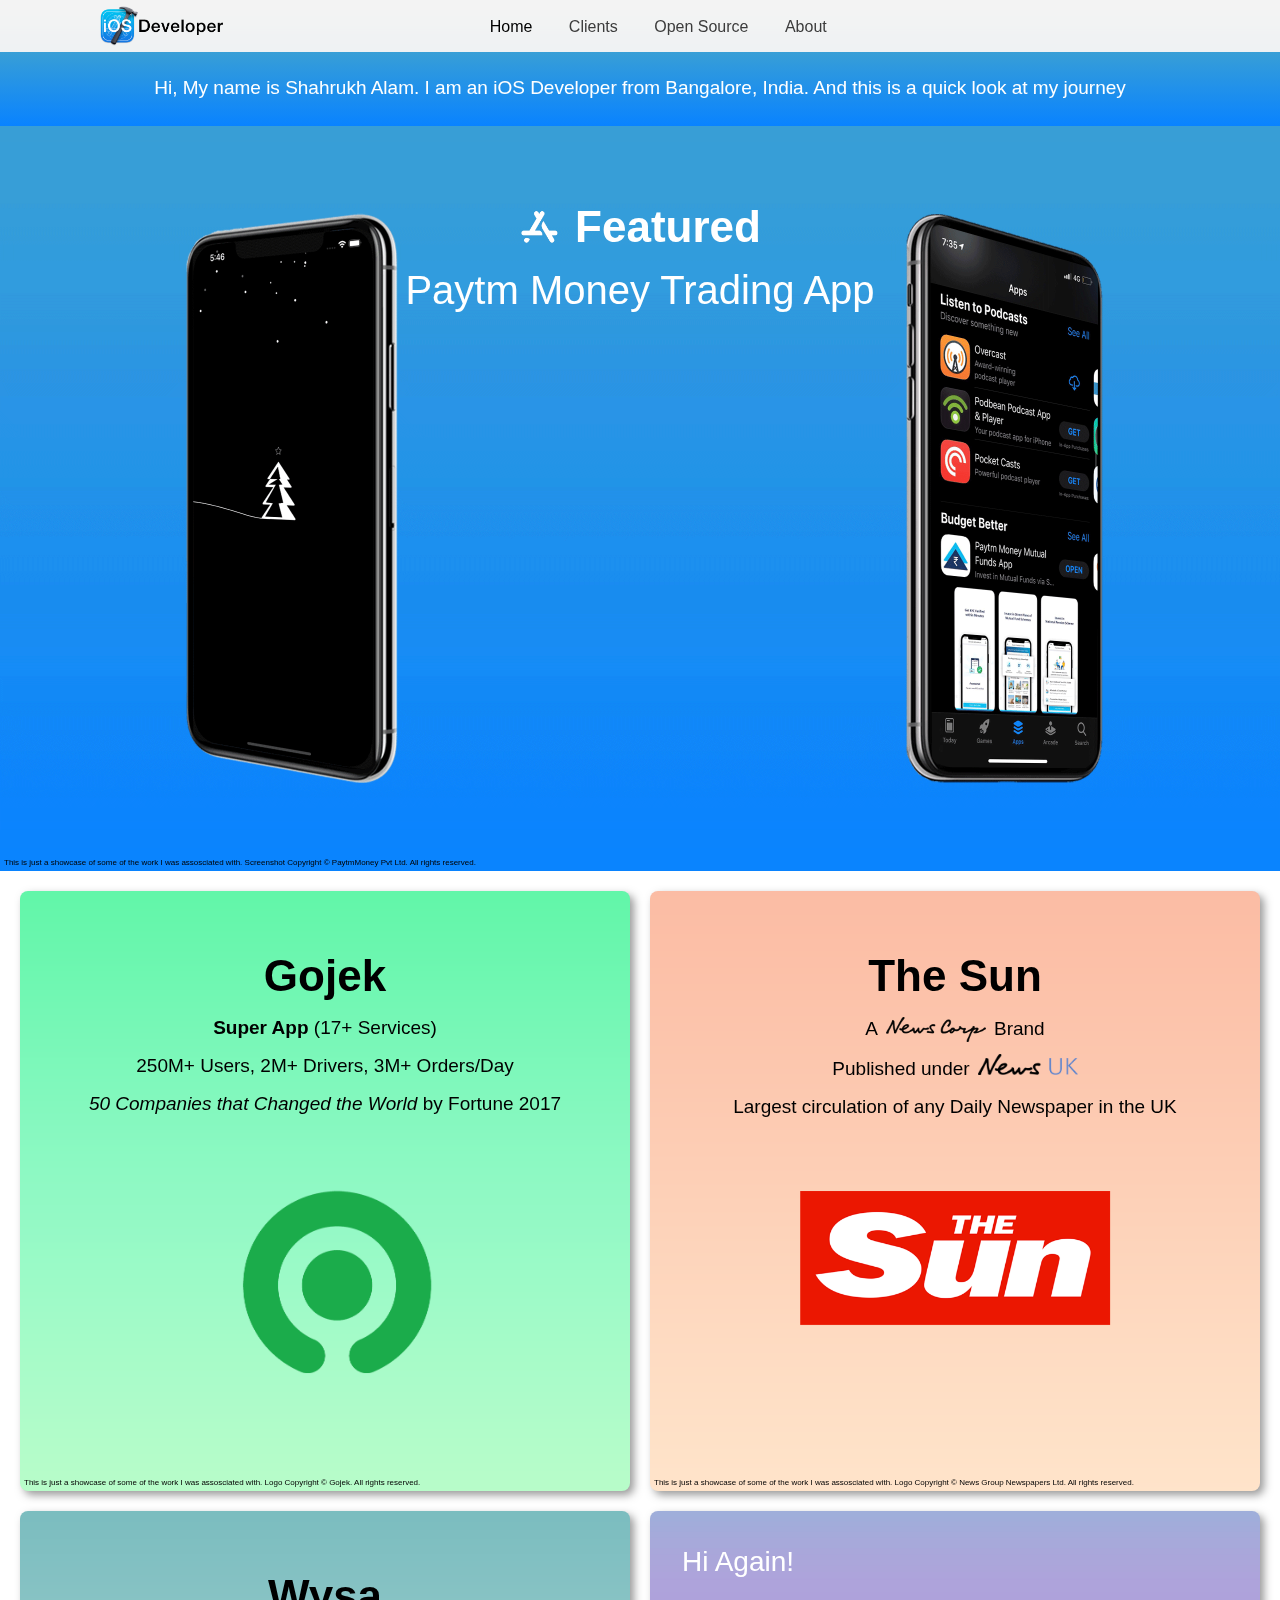
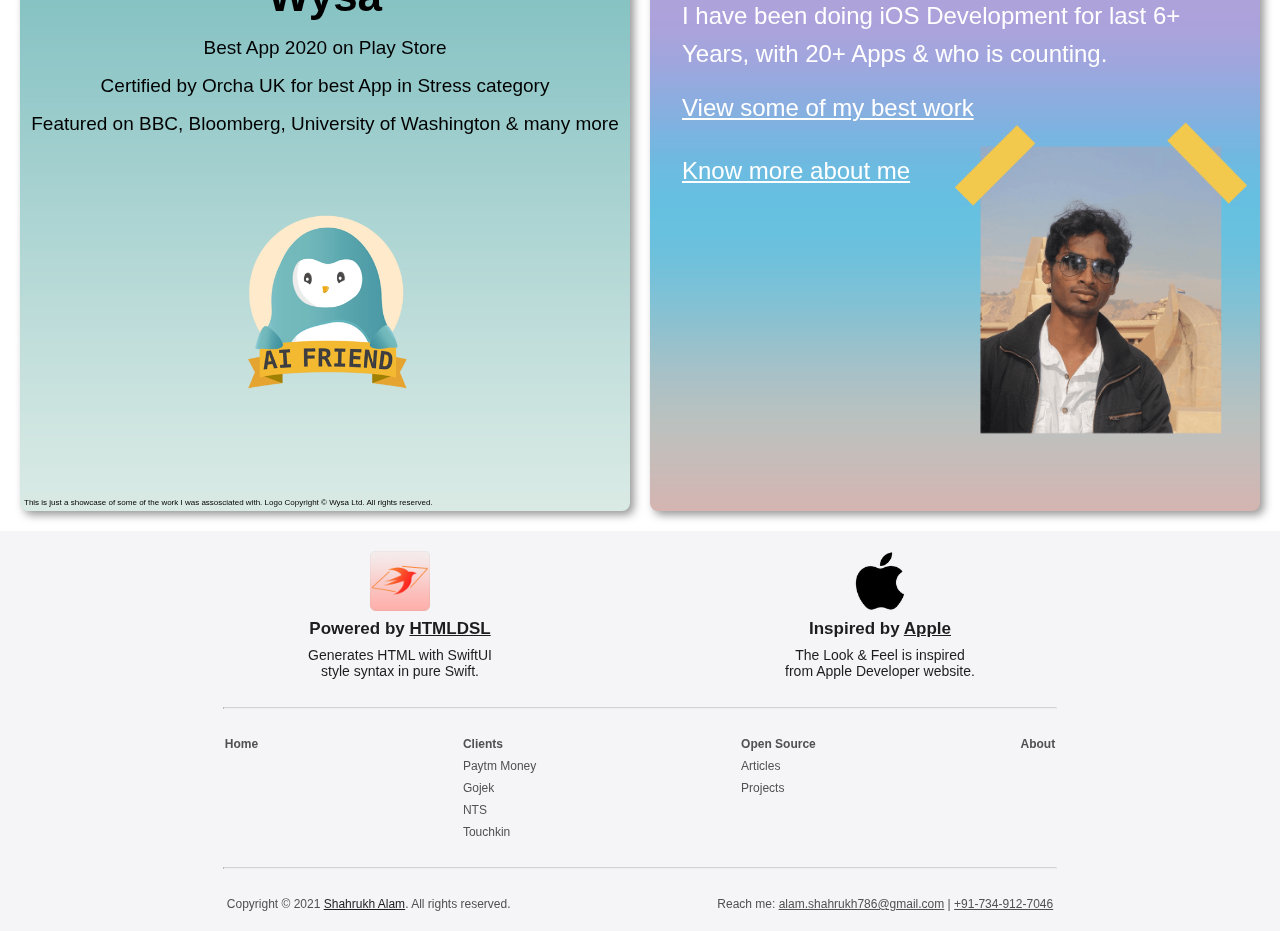
<file: index.html>
<!DOCTYPE html>
<html>

<head>
    <title>Shahrukh Alam's Portfolio</title>
    <meta charset="UTF-8" name="author" content="Shahrukh Alam">
    <!-- Facebook -->
    <meta property="og:title" content="Shahrukh Alam's Portfolio">
    <meta property="og:description" content="A glimpse at my journey as an iOS Developer from Bangalore, India.">
    <meta property="og:image" content="https://shahrukhalam.github.io/portfolio/Images/SocialThumbnail.png">
    <meta property="og:url" content="https://shahrukhalam.github.io/portfolio/index.html">
    <!-- Twitter -->
    <meta name="twitter:title" content="Shahrukh Alam's Portfolio">
    <meta name="twitter:description" content="A glimpse at my journey as an iOS Developer from Bangalore, India.">
    <meta name="twitter:image" content="https://shahrukhalam.github.io/portfolio/Images/SocialThumbnail.png">
    <meta name="twitter:card" content="summary_large_image">
    <!-- Icon -->
    <link rel="icon" type="image/png" href="Images/favicon.png">

    <link rel="stylesheet" href="CSS/Common/body.css">
    <link rel="stylesheet" href="CSS/Common/nav.css">
    <link rel="stylesheet" href="CSS/Common/footer.css">
    <link rel="stylesheet" href="CSS/Index/hero.css">
    <link rel="stylesheet" href="CSS/Index/grid.css">
    <link rel="stylesheet" href="CSS/Index/flexibleContainer.css">
    <link rel="stylesheet" href="CSS/Index/project.css">

    <script src="https://ajax.googleapis.com/ajax/libs/jquery/3.5.1/jquery.min.js"></script>
    <script>
        $(document).ready(function () {
            $('#nav-placeholder').load("HTML/nav.html", function (response, status, xhr) {
                $('#navHome').removeClass("inactiveLink");
                $('#navHome').addClass("activeLink");
            });

            $('#footer-placeholder').load("HTML/footer.html")
        });
    </script>
</head>

<body>
    <div id="nav-placeholder"></div>

    <div
        style="background-image: linear-gradient(rgb(57, 159, 213) 0%, rgb(9, 131, 255) 100%);position: relative;top: 50px;height: 76px;">
        <div class="flexibleContainerHorizontal" style="height: 100%;">
            <h1 class="gridSubHeading" style="padding: 0px;">Hi, My name is Shahrukh Alam. I am an iOS Developer from
                Bangalore, India. And this is a quick look at my journey</h1>
        </div>
    </div>

    <div class="heroImage" style="background-image: url(Images/homehero.gif);top: 50px;">
        <div class="centeredText" style="top: 76px;">
            <div class="flexibleContainerHorizontal">
                <img src="Images/App Store.png" alt="App Store Icon" style="width:40px;height:40px;">
                <h1 class="heroHeading" style="padding-left: 16px;"> Featured </h1>
            </div>
            <h1 class="heroSubHeading" style="padding-top: 16px;">Paytm Money Trading App</h1>
        </div>
        <p class="copyrights">This is just a showcase of some of the work I was assosciated with. Screenshot Copyright ©
            PaytmMoney Pvt Ltd. All rights reserved.</p>
        <a href="paytmmoney.html" style="display: inline-block;width: 100%;height: 100%;position: absolute;"></a>
    </div>

    <div class="gridContainer" style="padding-top: 20px;top: 50px;">
        <div class="gridImage" style="background-image: url(Images/gojek.png);">
            <div class="centeredText" style="top: 60px;width: 100%;">
                <h1 class="heroHeading" style="color: black;">Gojek</h1>
                <h1 class="gridSubHeading" style="color: black;"><b>Super App</b> (17+ Services)</h1>
                <h1 class="gridSubHeading" style="color: black;">250M+ Users, 2M+ Drivers, 3M+ Orders/Day</h1>
                <h1 class="gridSubHeading" style="color: black;"><i>50 Companies that Changed the World</i> by Fortune
                    2017</h1>
            </div>
            <p class="copyrights">This is just a showcase of some of the work I was assosciated with. Logo Copyright ©
                Gojek. All rights reserved.</p>
            <a href="gojek.html" style="display: inline-block;width: 100%;height: 100%;position: absolute;"></a>
        </div>
        <div class="gridImage" style="background-image: url(Images/the\ sun.png);">
            <div class="centeredText" style="top: 60px;width: 100%;">
                <h1 class="heroHeading" style="color: black;">The Sun</h1>
                <div class="flexibleContainerHorizontal">
                    <h1 class="gridSubHeading" style="color: black;">A</h1>
                    <img src="Images/news corp.png" alt="News Corp Icon"
                        style="padding-left: 8px;width:100px;padding-top: 16px;">
                    <h1 class="gridSubHeading" style="padding-left: 8px;color: black;">Brand</h1>
                </div>
                <div class="flexibleContainerHorizontal">
                    <h1 class="gridSubHeading" style="color: black;">Published under</h1>
                    <img src="Images/news uk.png" alt="News UK Icon"
                        style="padding-left: 8px;width:100px;padding-top: 8px;">
                </div>
                <h1 class="gridSubHeading" style="color: black;">Largest circulation of any Daily Newspaper in the UK
                </h1>
            </div>
            <p class="copyrights">This is just a showcase of some of the work I was assosciated with. Logo Copyright ©
                News Group Newspapers Ltd. All rights reserved.</p>
            <a href="thesun.html" style="display: inline-block;width: 100%;height: 100%;position: relative;"></a>
        </div>
    </div>
    <div class="gridContainer" style="top: 50px;">
        <div class="gridImage" style="background-image: url(Images/wysa.png);">
            <div class="centeredText" style="top: 60px;width: 100%;">
                <h1 class="heroHeading" style="color: black;">Wysa</h1>
                <h1 class="gridSubHeading" style="color: black;">Best App 2020 on Play Store</h1>
                <h1 class="gridSubHeading" style="color: black;">Certified by Orcha UK for best App in Stress category
                </h1>
                <h1 class="gridSubHeading" style="color: black;">Featured on BBC, Bloomberg, University of Washington &
                    many more</h1>
            </div>
            <p class="copyrights">This is just a showcase of some of the work I was assosciated with. Logo Copyright ©
                Wysa Ltd. All rights reserved.</p>
            <a href="wysa.html" style="display: inline-block;width: 100%;height: 100%;position: absolute;"></a>
        </div>

        <div class="gridImage" style="background-image: url(Images/shahrukh.png);">
            <div style="position: absolute;left: 32px;top: 16px;right: 32px;">
                <h1 class="heroProjectHeading2">Hi Again!</h1>
                <h1 class="heroProjectSubHeading">I have been doing iOS Development for last 6+ Years, with 20+ Apps &
                    who is counting.</h1>
                <a class="heroProjectSubHeading" href="paytmmoney.html" style="display: block;">View some of my best
                    work</a>
                <a class="heroProjectSubHeading" href="about.html" style="display: block;margin-top: 24px;">Know more
                    about me</a>
            </div>
        </div>
    </div>

    <div id="footer-placeholder"></div>
</body>

</html>
</file>
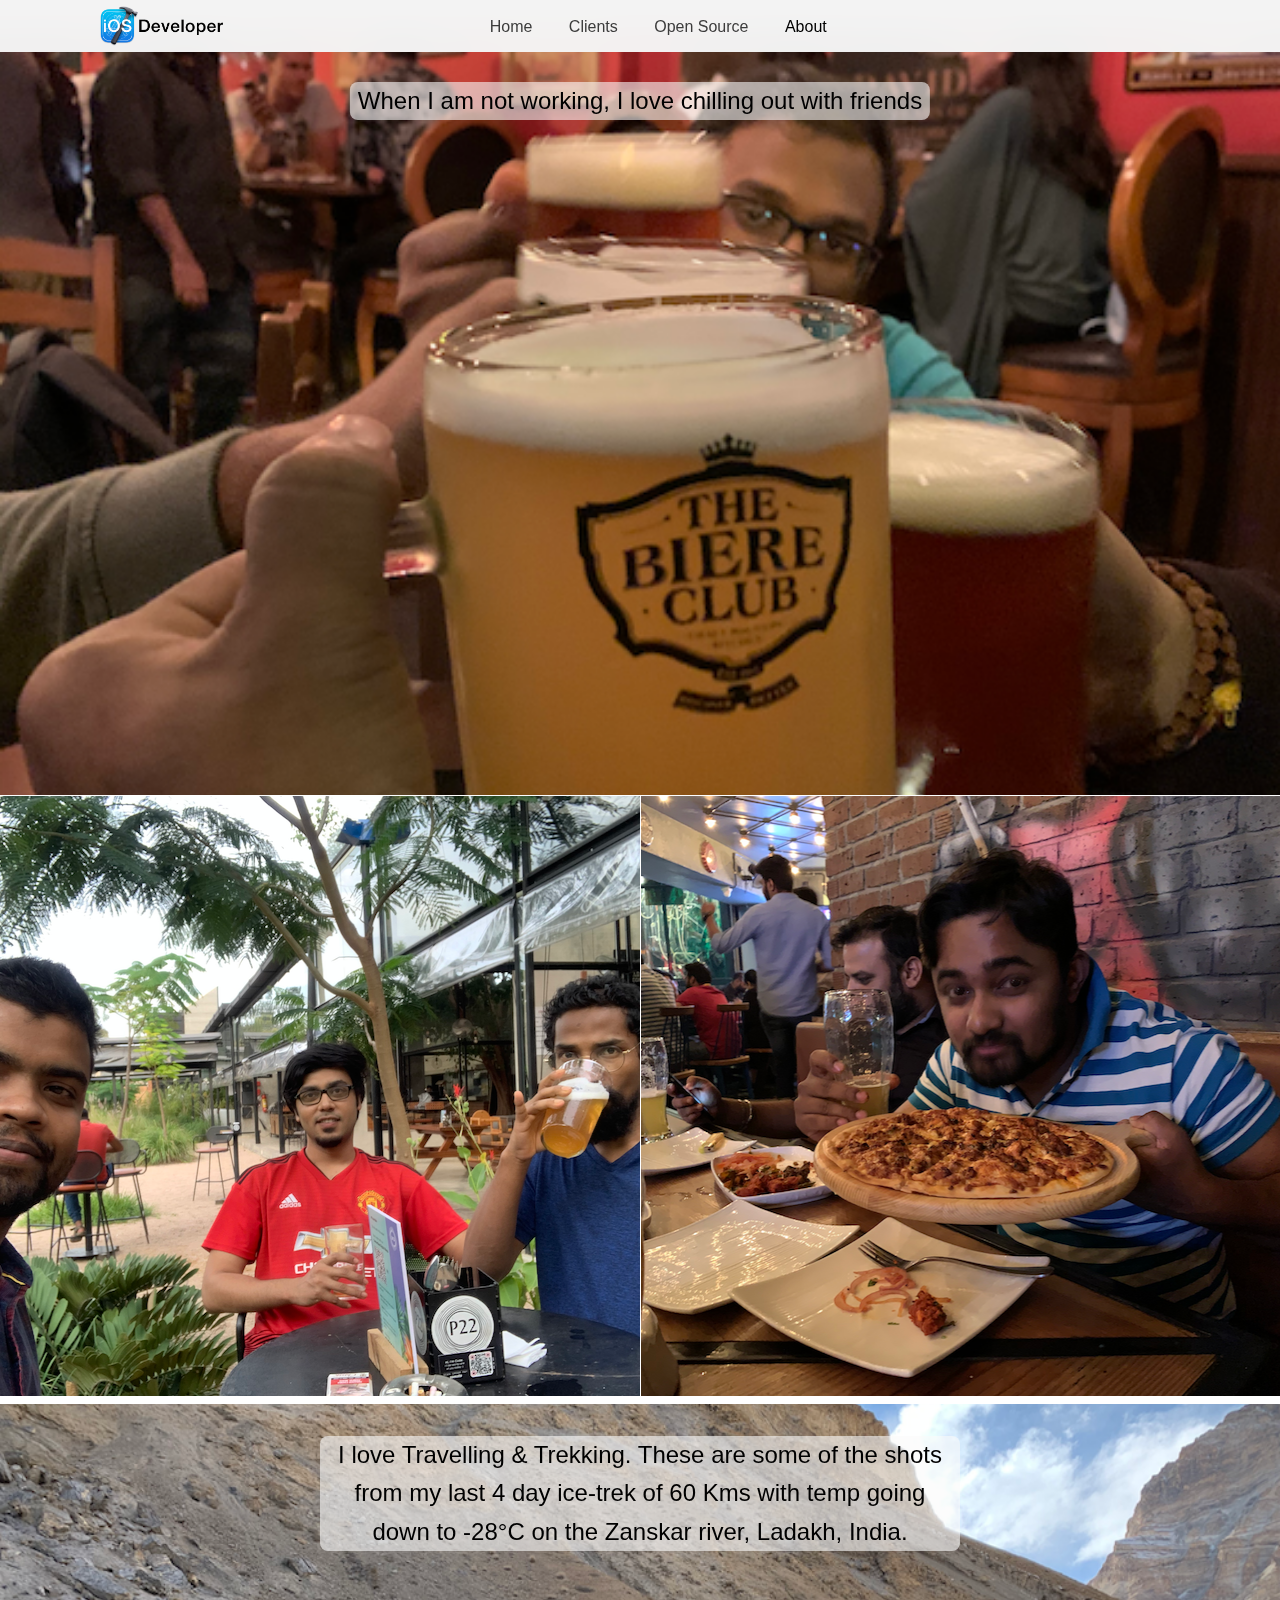
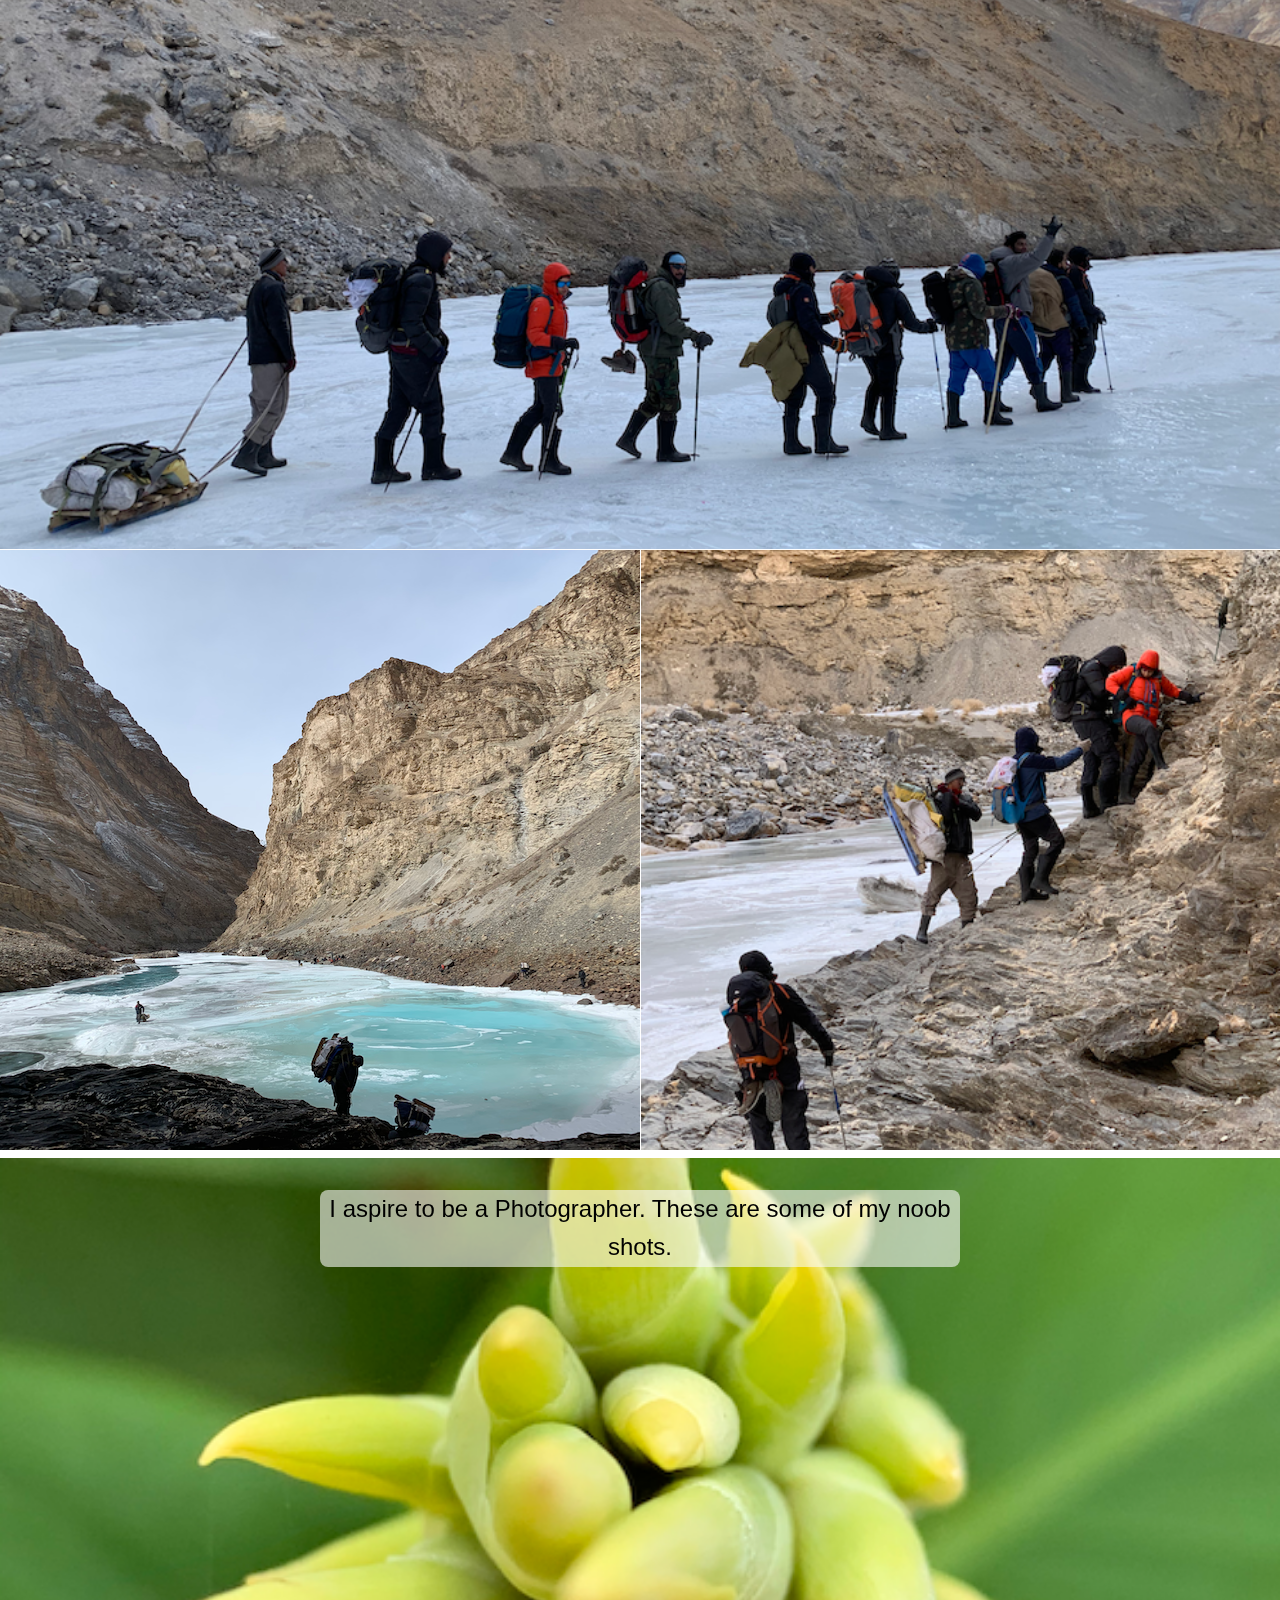
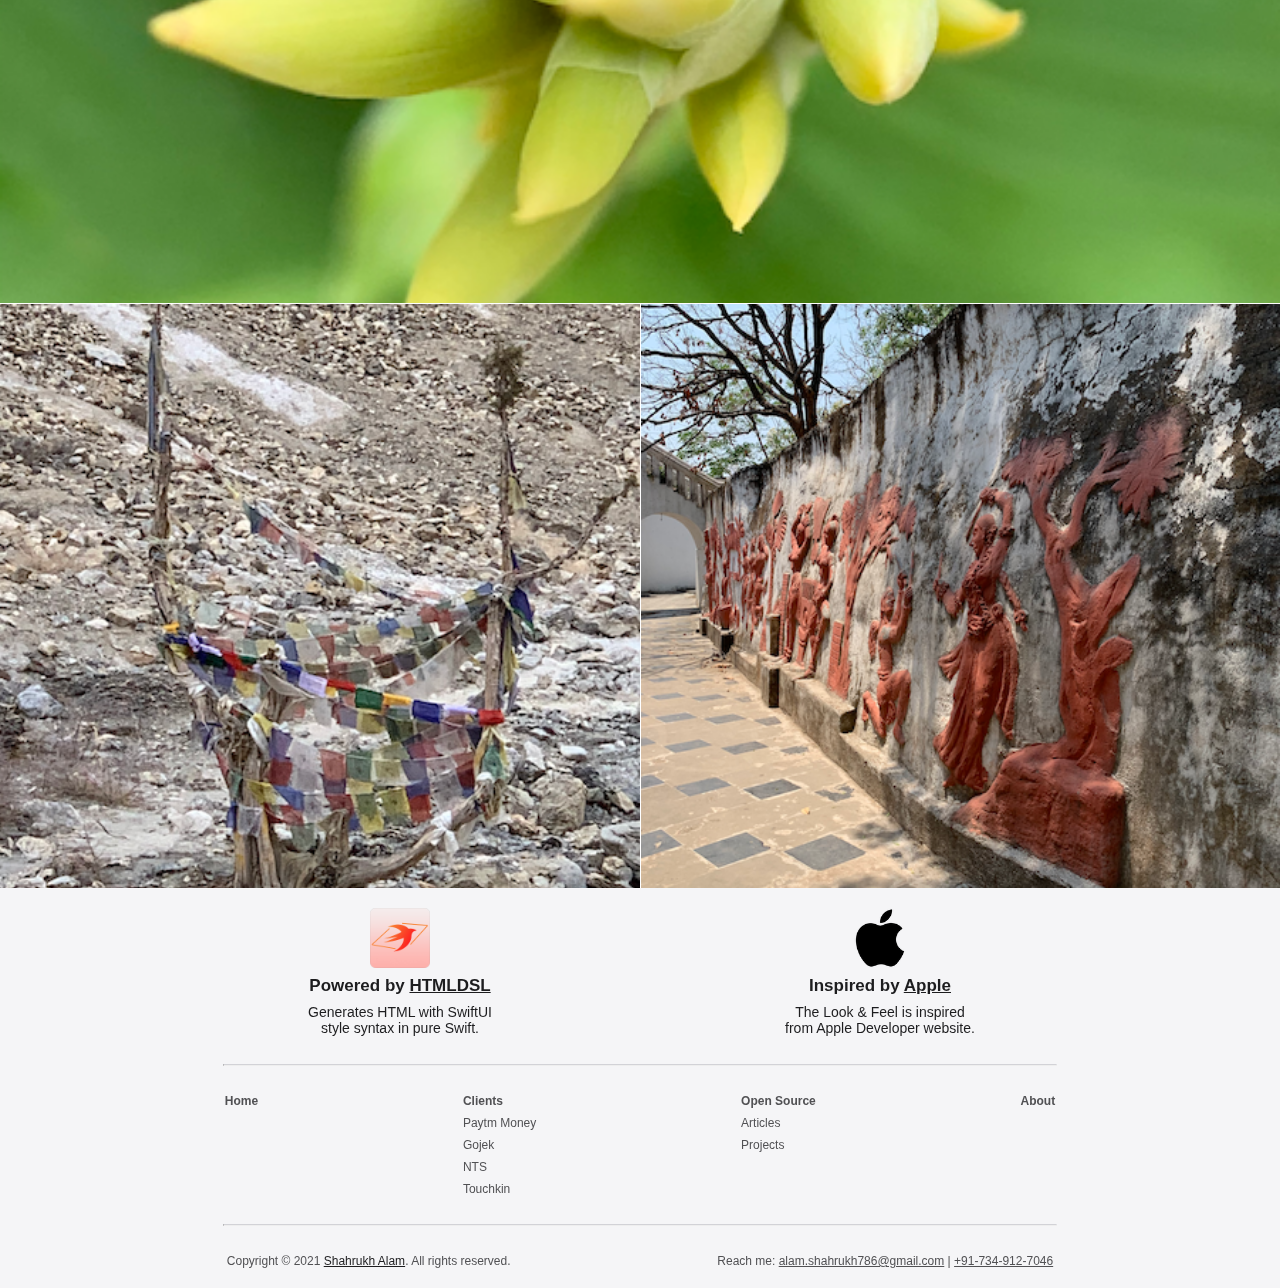
<file: about.html>
<!DOCTYPE html>
<html>

<head>
    <title>Shahrukh Alam's Portfolio</title>
    <meta charset="UTF-8" name="author" content="Shahrukh Alam">
    <!-- Icon -->
    <link rel="icon" type="image/png" href="Images/favicon.png">

    <link rel="stylesheet" href="CSS/Common/body.css">
    <link rel="stylesheet" href="CSS/Common/nav.css">
    <link rel="stylesheet" href="CSS/Common/footer.css">
    <link rel="stylesheet" href="CSS/Index/hero.css">
    <link rel="stylesheet" href="CSS/Index/grid.css">
    <link rel="stylesheet" href="CSS/Index/project.css">

    <script src="https://ajax.googleapis.com/ajax/libs/jquery/3.5.1/jquery.min.js"></script>
    <script>
        $(document).ready(function () {
            $('#nav-placeholder').load("HTML/nav.html", function (response, status, xhr) {
                $('#navAbout').removeClass("inactiveLink");
                $('#navAbout').addClass("activeLink");
            });

            $('#footer-placeholder').load("HTML/footer.html")
        });
    </script>
</head>

<body>
    <div id="nav-placeholder"></div>

    <div class="heroImage" style="background-image: url(Images/friends1.png);top: 50px;">
        <div class="centeredText" style="top: 16px;">
            <h1 class="heroProjectSubHeadingAbout">When I am not working, I love chilling out with friends</h1>
        </div>
    </div>

    <div class="gridContainerAbout" style="top: 50px;">
        <div class="gridImageAbout" style="background-image: url(Images/friends2.png);"></div>
        <div class="gridImageAbout" style="background-image: url(Images/friends3.png);"></div>
    </div>

    <div class="heroImage" style="background-image: url(Images/trek1.png);top: 58px;">
        <div class="centeredText" style="top: 16px;">
            <h1 class="heroProjectSubHeadingAbout">I love Travelling & Trekking. These are some of the shots from my last 4 day ice-trek
                of 60 Kms with temp going down to -28°C on the Zanskar river, Ladakh, India.</h1>
        </div>
    </div>

    <div class="gridContainerAbout" style="top: 58px;">
        <div class="gridImageAbout" style="background-image: url(Images/trek2.png);"></div>
        <div class="gridImageAbout" style="background-image: url(Images/trek3.png);"></div>
    </div>

    <div class="heroImage" style="background-image: url(Images/photography1.png);top: 66px;">
        <div class="centeredText" style="top: 16px;">
            <h1 class="heroProjectSubHeadingAbout">I aspire to be a Photographer. These are some of my noob shots.</h1>
        </div>
    </div>

    <div class="gridContainerAbout" style="top: 66px;">
        <div class="gridImageAbout" style="background-image: url(Images/photography2.png);"></div>
        <div class="gridImageAbout" style="background-image: url(Images/photography3.png);"></div>
    </div>

    <div id="footer-placeholder"></div>
</body>

</html>
</file>
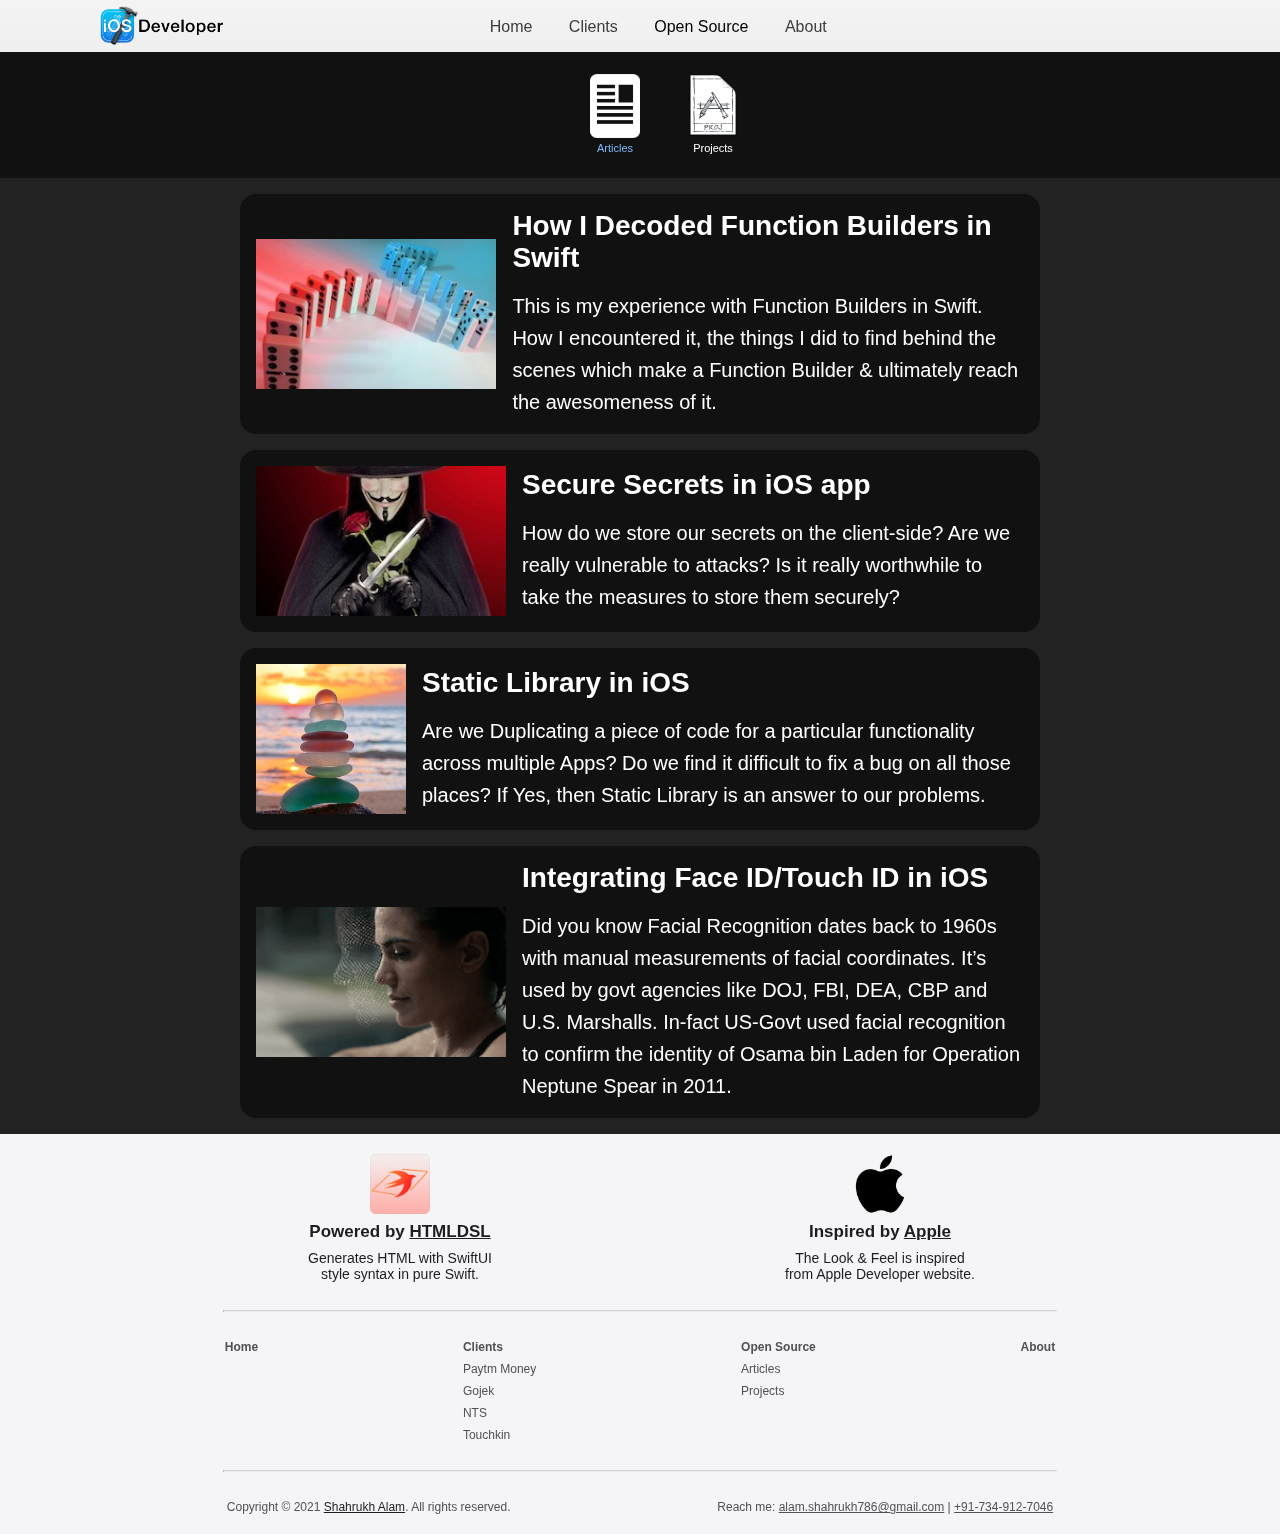
<file: articles.html>
<!DOCTYPE html>
<html>

<head>
    <title>Shahrukh Alam's Portfolio</title>
    <meta charset="UTF-8" name="author" content="Shahrukh Alam">
    <!-- Icon -->
    <link rel="icon" type="image/png" href="Images/favicon.png">

    <link rel="stylesheet" href="CSS/Common/body.css">
    <link rel="stylesheet" href="CSS/Common/nav.css">
    <link rel="stylesheet" href="CSS/Common/footer.css">
    <link rel="stylesheet" href="CSS/Open Source/openSourceNav.css">
    <link rel="stylesheet" href="CSS/Open Source/articles.css">

    <script src="https://ajax.googleapis.com/ajax/libs/jquery/3.5.1/jquery.min.js"></script>
    <script>
        $(document).ready(function () {
            $('#nav-placeholder').load("HTML/nav.html", function (response, status, xhr) {
                $('#navOpenSource').removeClass("inactiveLink");
                $('#navOpenSource').addClass("activeLink");
            });

            $('#footer-placeholder').load("HTML/footer.html")
        });
    </script>
</head>

<body>
    <div id="nav-placeholder"></div>

    <div class="flexibleOpenSourceNavContainer" style="background-color: #111111;">
        <div class="flexibleOpenSourceNavContainerHorizontal">
            <a class="flexibleOpenSourceNavContainerVertical" href="articles.html">
                <img src="Images/article.png" alt="Project">
                <p id="activeLinkOpenSource">Articles</p>
            </a>

            <a class="flexibleOpenSourceNavContainerVertical" href="projects.html">
                <img src="Images/project.png" alt="Project">
                <p>Projects</p>
            </a>
        </div>
    </div>

    <div class="flexibleArticlesContainer">
        <div style="padding-top: 16px;"></div>
        <div class="flexibleArticleContainerHorizontal">
            <img src="Images/functionBuilder.jpeg" alt="Function Builder">
            <div class="flexibleArticleContainerVertical">
                <h1 class="articleHeading">How I Decoded Function Builders in Swift</h1>
                <h1 class="articleSubHeading">This is my experience with Function Builders in Swift. How I
                    encountered
                    it, the things I did to find behind the scenes which make a Function Builder & ultimately reach
                    the
                    awesomeness of it.</h1>
            </div>

            <a href="https://medium.com/swift-india/how-i-decoded-function-builders-in-swift-be21e9f13429"
                target="_blank"></a>
        </div>

        <div style="padding-top: 16px;"></div>
        <div class="flexibleArticleContainerHorizontal">
            <img src="Images/secure.jpeg" alt="Secure Secrets">
            <div class="flexibleArticleContainerVertical">
                <h1 class="articleHeading">Secure Secrets in iOS app</h1>
                <h1 class="articleSubHeading">How do we store our secrets on the client-side? Are we really vulnerable
                    to attacks? Is it really worthwhile to take the measures to store them securely?</h1>
            </div>
            <a href="https://medium.com/swift-india/secure-secrets-in-ios-app-9f66085800b4" target="_blank"></a>
        </div>

        <div style="padding-top: 16px;"></div>
        <div class="flexibleArticleContainerHorizontal">
            <img src="Images/staticLib.jpeg" alt="Static Library">
            <div class="flexibleArticleContainerVertical">
                <h1 class="articleHeading">Static Library in iOS</h1>
                <h1 class="articleSubHeading">Are we Duplicating a piece of code for a particular functionality across
                    multiple Apps? Do we find it difficult to fix a bug on all those places? If Yes, then Static Library
                    is an answer to our problems.</h1>
            </div>
            <a href="https://medium.com/swift-india/static-library-in-ios-d133123678d1" target="_blank"></a>
        </div>

        <div style="padding-top: 16px;"></div>
        <div class="flexibleArticleContainerHorizontal">
            <img src="Images/faceID.png" alt="Face ID">
            <div class="flexibleArticleContainerVertical">
                <h1 class="articleHeading">Integrating Face ID/Touch ID in iOS</h1>
                <h1 class="articleSubHeading">Did you know Facial Recognition dates back to 1960s with manual
                    measurements of facial coordinates. It’s used by govt agencies like DOJ, FBI, DEA, CBP and U.S.
                    Marshalls. In-fact US-Govt used facial recognition to confirm the identity of Osama bin Laden for
                    Operation Neptune Spear in 2011.</h1>
            </div>
            <a href="https://medium.com/swift2go/integrating-face-id-touch-id-in-ios-78da7080f742" target="_blank"></a>
        </div>

        <div style="padding-bottom: 16px;"></div>
    </div>

    <div id="footer-placeholder"></div>
</body>

</html>
</file>
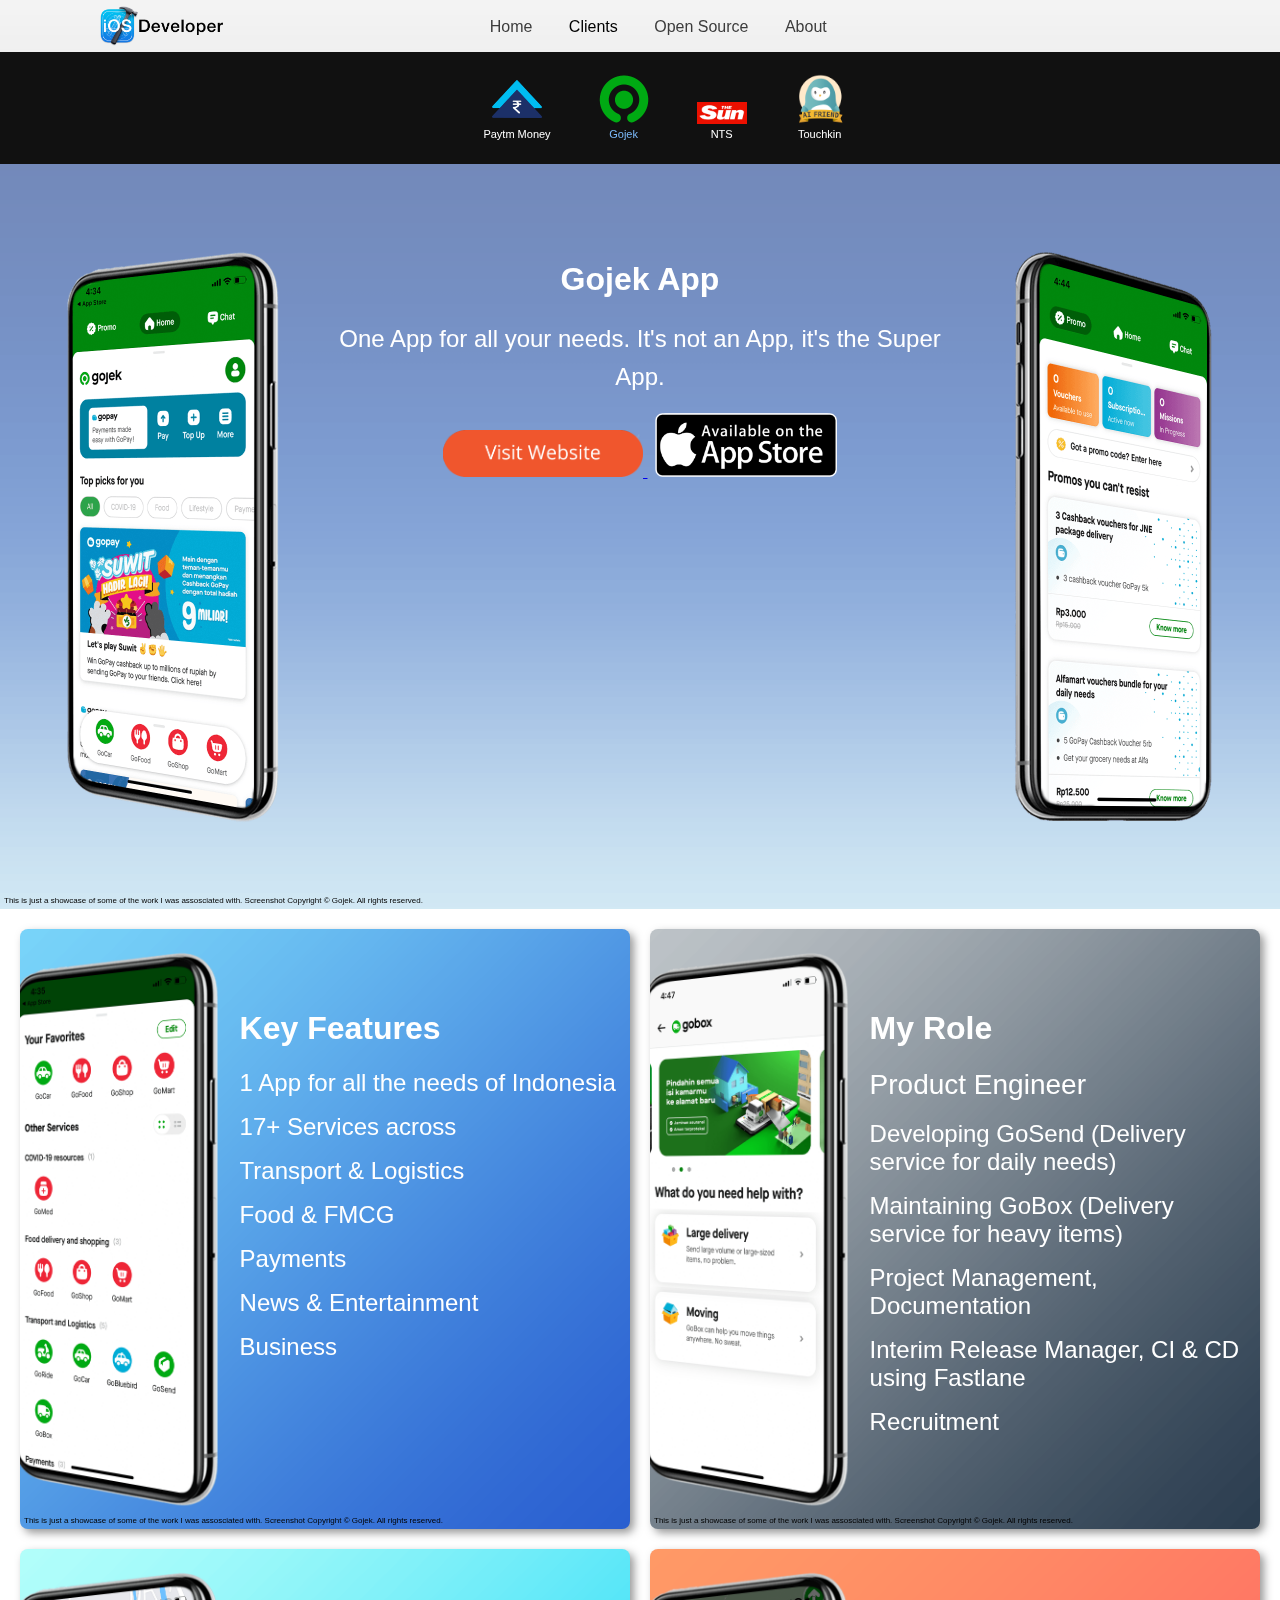
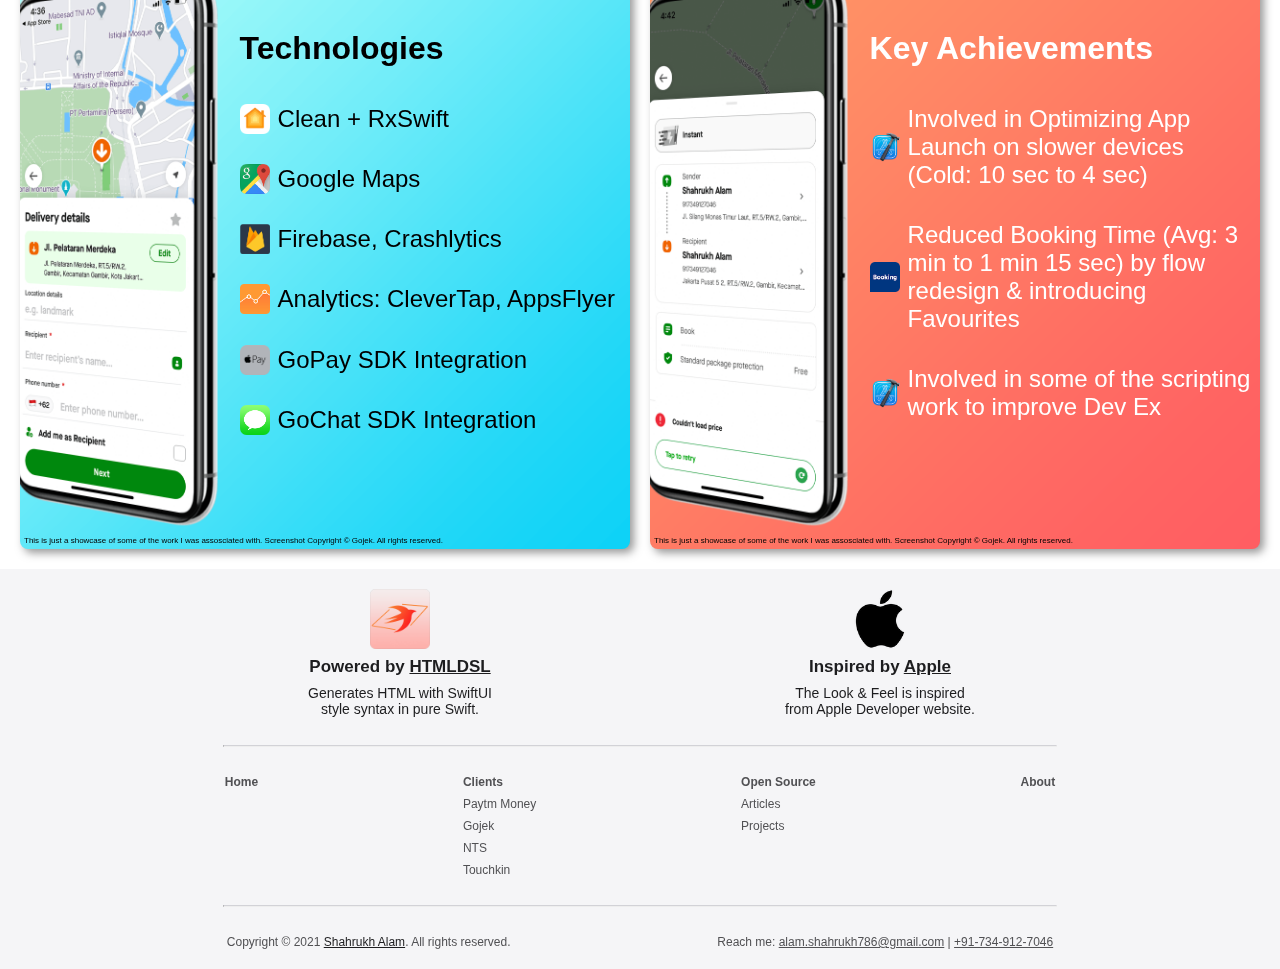
<file: gojek.html>
<!DOCTYPE html>
<html>

<head>
    <title>Shahrukh Alam's Portfolio</title>
    <meta charset="UTF-8" name="author" content="Shahrukh Alam">
    <!-- Icon -->
    <link rel="icon" type="image/png" href="Images/favicon.png">

    <link rel="stylesheet" href="CSS/Common/body.css">
    <link rel="stylesheet" href="CSS/Common/nav.css">
    <link rel="stylesheet" href="CSS/Common/footer.css">
    <link rel="stylesheet" href="CSS/Index/hero.css">
    <link rel="stylesheet" href="CSS/Index/grid.css">
    <link rel="stylesheet" href="CSS/Index/project.css">
    <link rel="stylesheet" href="CSS/Open Source/openSourceNav.css">

    <script src="https://ajax.googleapis.com/ajax/libs/jquery/3.5.1/jquery.min.js"></script>
    <script>
        $(document).ready(function () {
            $('#nav-placeholder').load("HTML/nav.html", function (response, status, xhr) {
                $('#navClients').removeClass("inactiveLink");
                $('#navClients').addClass("activeLink");
            });

            $('#footer-placeholder').load("HTML/footer.html")

            $('#clients-nav-placeholder').load("HTML/clientsNav.html", function (response, status, xhr) {
                $('#Gojek').attr('id', 'activeLinkOpenSource');
            });
        });
    </script>
</head>

<body>
    <div id="nav-placeholder"></div>

    <div id="clients-nav-placeholder"></div>

    <div class="heroImage" style="background-image: url(Images/gojekHero.png);top: 50px;">
        <div class="centeredText" style="top: 76px;">
            <h1 class="heroProjectHeading">Gojek App</h1>
            <h1 class="heroProjectSubHeading">One App for all your needs. It's not an App, it's the Super App.</h1>

            <a href="https://www.gojek.com/" target="_blank">
                <img src="Images/website.png" width="200px">
            </a>
            <a href="https://apps.apple.com/in/app/gojek/id944875099" target="_blank">
                <img src="Images/availableonappstore.png" height="64px" style="margin-left: 8px;">
            </a>
        </div>

        <p class="copyrights">This is just a showcase of some of the work I was assosciated with. Screenshot Copyright ©
            Gojek. All rights reserved.</p>
    </div>

    <div class="gridContainer" style="top: 50px;padding-top: 20px;">
        <div class="gridImage" style="background-image: url(Images/gojekFeature.png);">
            <div class="textStartingFromCentre">
                <h1 class="heroProjectHeading">Key Features</h1>
                <h1 class="projectSubHeading">1 App for all the needs of Indonesia</h1>
                <h1 class="projectSubHeading">17+ Services across</h1>
                <h1 class="projectSubHeading">Transport & Logistics</h1>
                <h1 class="projectSubHeading">Food & FMCG</h1>
                <h1 class="projectSubHeading">Payments</h1>
                <h1 class="projectSubHeading">News & Entertainment</h1>
                <h1 class="projectSubHeading">Business</h1>
            </div>

            <p class="copyrights">This is just a showcase of some of the work I was assosciated with. Screenshot
                Copyright © Gojek. All rights reserved.</p>
        </div>

        <div class="gridImage" style="background-image: url(Images/gojekRole.png);">
            <div class="textStartingFromCentre">
                <h1 class="heroProjectHeading">My Role</h1>
                <h1 class="heroProjectHeading2">Product Engineer</h1>
                <h1 class="projectSubHeading">Developing GoSend (Delivery service for daily needs)</h1>
                <h1 class="projectSubHeading">Maintaining GoBox (Delivery service for heavy items)</h1>
                <h1 class="projectSubHeading">Project Management, Documentation</h1>
                <h1 class="projectSubHeading">Interim Release Manager, CI & CD using Fastlane</h1>
                <h1 class="projectSubHeading">Recruitment</h1>
            </div>

            <p class="copyrights">This is just a showcase of some of the work I was assosciated with. Screenshot
                Copyright © Gojek. All rights reserved.</p>
        </div>
    </div>

    <div class="gridContainer" style="top: 50px;">
        <div class="gridImage" style="background-image: url(Images/gojekTechnogies.png);">
            <div class="textStartingFromCentre">
                <h1 class="heroProjectHeading" style="color: black;">Technologies</h1>

                <div class="flexibleProjectContainerHorizontal">
                    <img src="Images/arch.png" alt="Architecture Icon">
                    <h1 class="projectSubHeading" style="color: black;">Clean + RxSwift</h1>
                </div>

                <div class="flexibleProjectContainerHorizontal">
                    <img src="Images/maps.png" alt="Maps Icon">
                    <h1 class="projectSubHeading" style="color: black;">Google Maps</h1>
                </div>

                <div class="flexibleProjectContainerHorizontal">
                    <img src="Images/firebase.png" alt="Firebase Icon">
                    <h1 class="projectSubHeading" style="color: black;">Firebase, Crashlytics</h1>
                </div>

                <div class="flexibleProjectContainerHorizontal">
                    <img src="Images/analytics.png" alt="Analytics Icon">
                    <h1 class="projectSubHeading" style="color: black;">Analytics: CleverTap, AppsFlyer</h1>
                </div>

                <div class="flexibleProjectContainerHorizontal">
                    <img src="Images/pay.png" alt="Pay Icon">
                    <h1 class="projectSubHeading" style="color: black;">GoPay SDK Integration</h1>
                </div>

                <div class="flexibleProjectContainerHorizontal">
                    <img src="Images/message.png" alt="Message Icon">
                    <h1 class="projectSubHeading" style="color: black;">GoChat SDK Integration</h1>
                </div>
            </div>

            <p class="copyrights">This is just a showcase of some of the work I was assosciated with. Screenshot
                Copyright © Gojek. All rights reserved.</p>
        </div>

        <div class="gridImage" style="background-image: url(Images/gojekAchievements.png);">
            <div class="textStartingFromCentre" style="left: 36%;">
                <h1 class="heroProjectHeading">Key Achievements</h1>

                <div class="flexibleProjectContainerHorizontal">
                    <img src="Images/xcode.png" alt="Xcode Icon">
                    <h1 class="projectSubHeading">Involved in Optimizing App Launch on slower devices (Cold: 10 sec to 4
                        sec)</h1>
                </div>

                <div class="flexibleProjectContainerHorizontal">
                    <img src="Images/booking.png" alt="Booking Icon">
                    <h1 class="projectSubHeading">Reduced Booking Time (Avg: 3 min to 1 min 15 sec) by flow redesign &
                        introducing Favourites</h1>
                </div>

                <div class="flexibleProjectContainerHorizontal">
                    <img src="Images/xcode.png" alt="Xcode Icon">
                    <h1 class="projectSubHeading">Involved in some of the scripting work to improve Dev Ex</h1>
                </div>
            </div>

            <p class="copyrights">This is just a showcase of some of the work I was assosciated with. Screenshot
                Copyright © Gojek. All rights reserved.</p>
        </div>
    </div>

    <div id="footer-placeholder"></div>
</body>

</html>
</file>
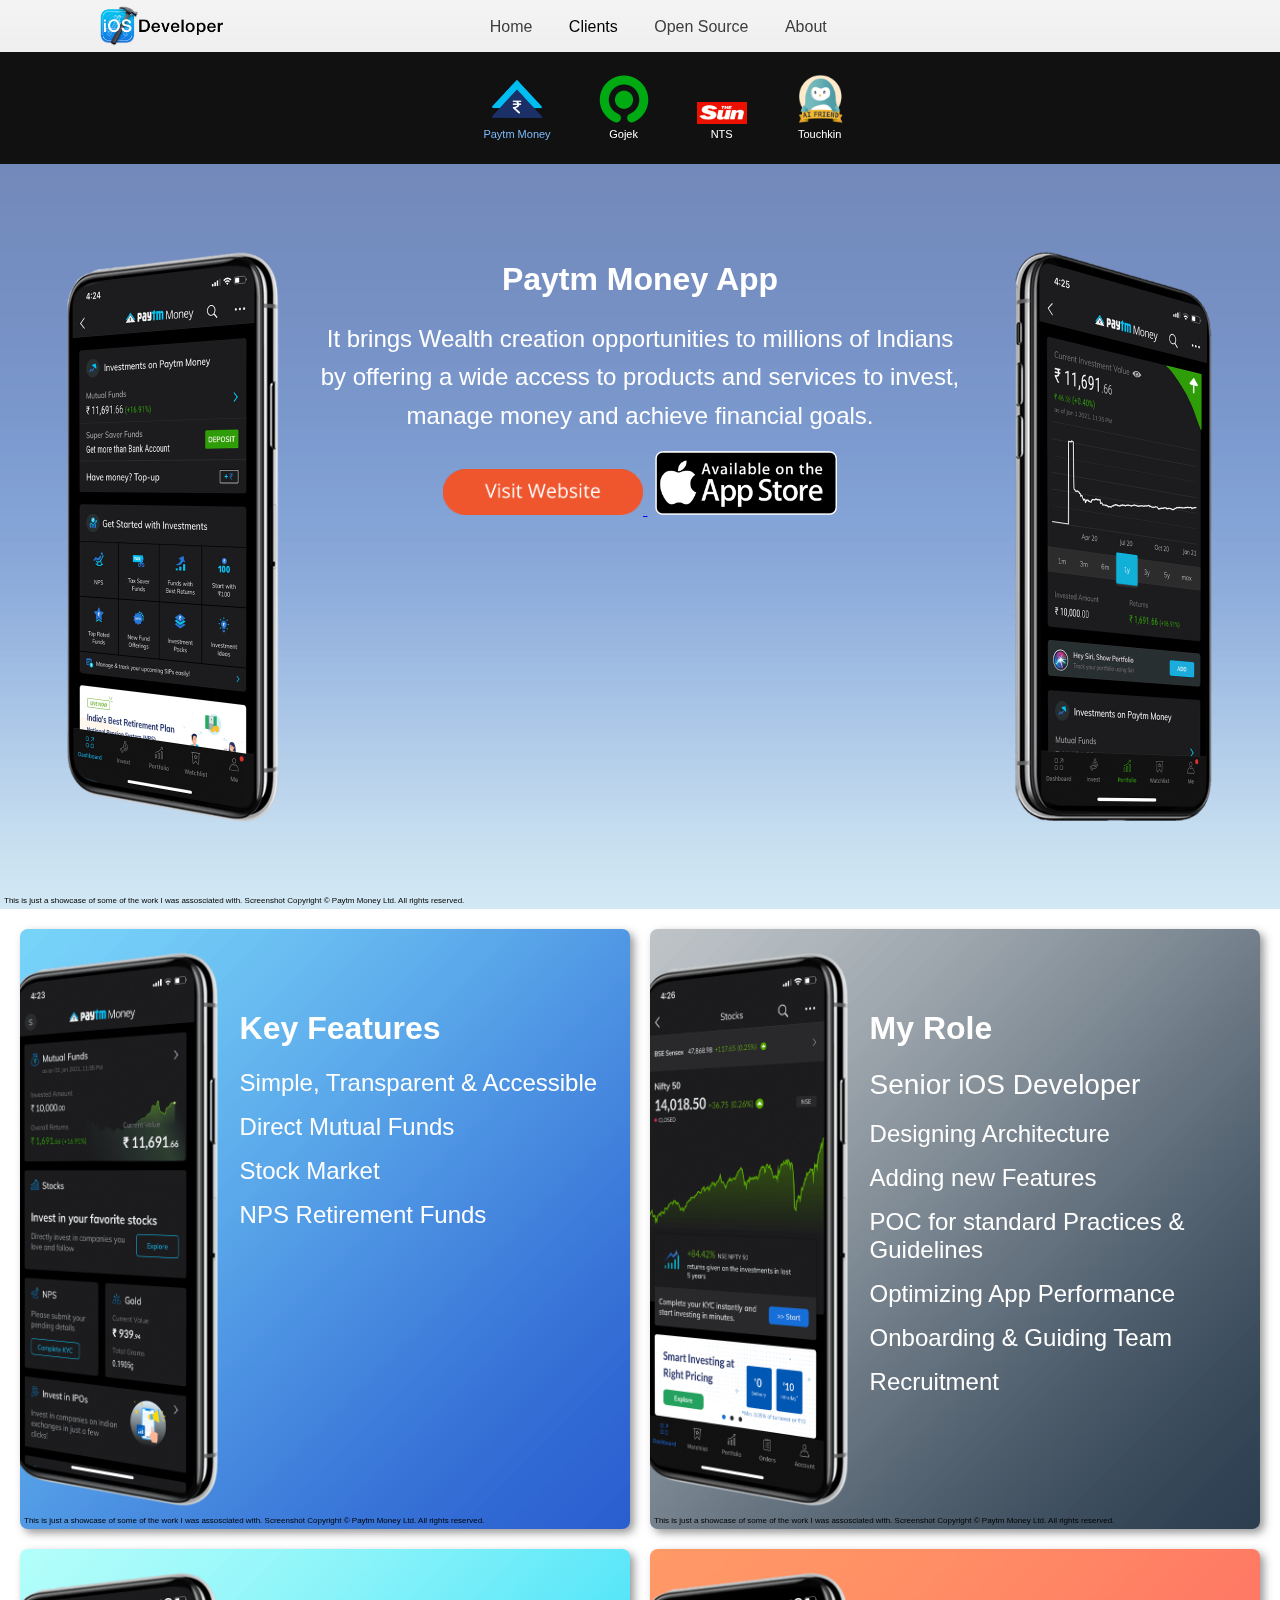
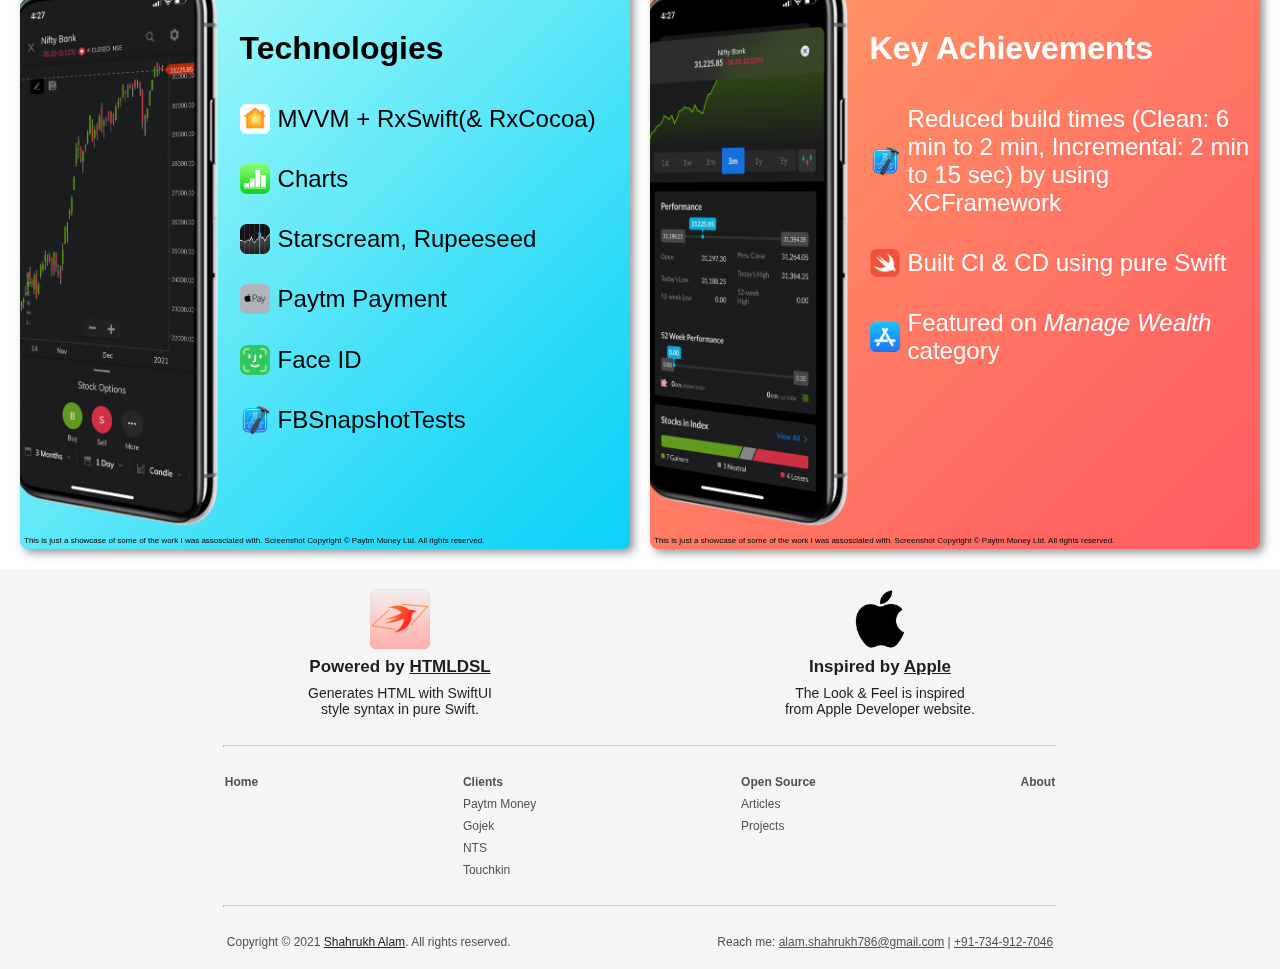
<file: paytmmoney.html>
<!DOCTYPE html>
<html>

<head>
    <title>Shahrukh Alam's Portfolio</title>
    <meta charset="UTF-8" name="author" content="Shahrukh Alam">
    <!-- Icon -->
    <link rel="icon" type="image/png" href="Images/favicon.png">

    <link rel="stylesheet" href="CSS/Common/body.css">
    <link rel="stylesheet" href="CSS/Common/nav.css">
    <link rel="stylesheet" href="CSS/Common/footer.css">
    <link rel="stylesheet" href="CSS/Index/hero.css">
    <link rel="stylesheet" href="CSS/Index/grid.css">
    <link rel="stylesheet" href="CSS/Index/project.css">
    <link rel="stylesheet" href="CSS/Open Source/openSourceNav.css">

    <script src="https://ajax.googleapis.com/ajax/libs/jquery/3.5.1/jquery.min.js"></script>
    <script>
        $(document).ready(function () {
            $('#nav-placeholder').load("HTML/nav.html", function (response, status, xhr) {
                $('#navClients').removeClass("inactiveLink");
                $('#navClients').addClass("activeLink");
            });

            $('#footer-placeholder').load("HTML/footer.html")

            $('#clients-nav-placeholder').load("HTML/clientsNav.html", function (response, status, xhr) {
                $('#PaytmMoney').attr('id', 'activeLinkOpenSource');
            });
        });
    </script>
</head>

<body>
    <div id="nav-placeholder"></div>

    <div id="clients-nav-placeholder"></div>

    <div class="heroImage" style="background-image: url(Images/paytmmoneyHero.png);top: 50px;">
        <div class="centeredText" style="top: 76px;">
            <h1 class="heroProjectHeading">Paytm Money App</h1>
            <h1 class="heroProjectSubHeading">It brings Wealth creation opportunities to millions of Indians by offering
                a wide access to products and services to invest, manage money and achieve financial goals.</h1>

            <a href="https://www.paytmmoney.com/" target="_blank">
                <img src="Images/website.png" width="200px">
            </a>
            <a href="https://apps.apple.com/in/app/paytm-money-stocks-trading-app/id1344431352" target="_blank">
                <img src="Images/availableonappstore.png" height="64px" style="margin-left: 8px;">
            </a>
        </div>

        <p class="copyrights">This is just a showcase of some of the work I was assosciated with. Screenshot Copyright ©
            Paytm Money Ltd. All rights reserved.</p>
    </div>

    <div class="gridContainer" style="top: 50px;padding-top: 20px;">
        <div class="gridImage" style="background-image: url(Images/paytmmoneyFeature.png);">
            <div class="textStartingFromCentre">
                <h1 class="heroProjectHeading">Key Features</h1>
                <h1 class="projectSubHeading">Simple, Transparent & Accessible</h1>
                <h1 class="projectSubHeading">Direct Mutual Funds</h1>
                <h1 class="projectSubHeading">Stock Market</h1>
                <h1 class="projectSubHeading">NPS Retirement Funds</h1>
            </div>

            <p class="copyrights">This is just a showcase of some of the work I was assosciated with. Screenshot
                Copyright © Paytm Money Ltd. All rights reserved.</p>
        </div>

        <div class="gridImage" style="background-image: url(Images/paytmmoneyRole.png);">
            <div class="textStartingFromCentre">
                <h1 class="heroProjectHeading">My Role</h1>
                <h1 class="heroProjectHeading2">Senior iOS Developer</h1>
                <h1 class="projectSubHeading">Designing Architecture</h1>
                <h1 class="projectSubHeading">Adding new Features</h1>
                <h1 class="projectSubHeading">POC for standard Practices & Guidelines</h1>
                <h1 class="projectSubHeading">Optimizing App Performance</h1>
                <h1 class="projectSubHeading">Onboarding & Guiding Team</h1>
                <h1 class="projectSubHeading">Recruitment</h1>
            </div>

            <p class="copyrights">This is just a showcase of some of the work I was assosciated with. Screenshot
                Copyright © Paytm Money Ltd. All rights reserved.</p>
        </div>
    </div>

    <div class="gridContainer" style="top: 50px;">
        <div class="gridImage" style="background-image: url(Images/paytmmoneyTechnogies.png);">
            <div class="textStartingFromCentre">
                <h1 class="heroProjectHeading" style="color: black;">Technologies</h1>

                <div class="flexibleProjectContainerHorizontal">
                    <img src="Images/arch.png" alt="Architecture Icon">
                    <h1 class="projectSubHeading" style="color: black;">MVVM + RxSwift(& RxCocoa)</h1>
                </div>

                <div class="flexibleProjectContainerHorizontal">
                    <img src="Images/charts.png" alt="Charts Icon">
                    <h1 class="projectSubHeading" style="color: black;">Charts</h1>
                </div>

                <div class="flexibleProjectContainerHorizontal">
                    <img src="Images/stocks.png" alt="Stocks Icon">
                    <h1 class="projectSubHeading" style="color: black;">Starscream, Rupeeseed</h1>
                </div>

                <div class="flexibleProjectContainerHorizontal">
                    <img src="Images/pay.png" alt="Pay Icon">
                    <h1 class="projectSubHeading" style="color: black;">Paytm Payment</h1>
                </div>

                <div class="flexibleProjectContainerHorizontal">
                    <img src="Images/faceid1.png" alt="Face ID Icon">
                    <h1 class="projectSubHeading" style="color: black;">Face ID</h1>
                </div>

                <div class="flexibleProjectContainerHorizontal">
                    <img src="Images/xcode.png" alt="Xcode Icon">
                    <h1 class="projectSubHeading" style="color: black;">FBSnapshotTests</h1>
                </div>
            </div>

            <p class="copyrights">This is just a showcase of some of the work I was assosciated with. Screenshot
                Copyright © Paytm Money Ltd. All rights reserved.</p>
        </div>

        <div class="gridImage" style="background-image: url(Images/paytmmoneyAchievements.png);">
            <div class="textStartingFromCentre">
                <h1 class="heroProjectHeading">Key Achievements</h1>

                <div class="flexibleProjectContainerHorizontal">
                    <img src="Images/xcode.png" alt="Xcode Icon">
                    <h1 class="projectSubHeading">Reduced build times (Clean: 6 min to 2 min, Incremental: 2 min to 15
                        sec) by using XCFramework</h1>
                </div>

                <div class="flexibleProjectContainerHorizontal">
                    <img src="Images/swift.png" alt="Swift Icon">
                    <h1 class="projectSubHeading">Built CI & CD using pure Swift</h1>
                </div>

                <div class="flexibleProjectContainerHorizontal">
                    <img src="Images/app store icon.png" alt="App Store Icon">
                    <h1 class="projectSubHeading">Featured on <i>Manage Wealth</i> category</h1>
                </div>
            </div>

            <p class="copyrights">This is just a showcase of some of the work I was assosciated with. Screenshot
                Copyright © Paytm Money Ltd. All rights reserved.</p>
        </div>
    </div>

    <div id="footer-placeholder"></div>
</body>

</html>
</file>
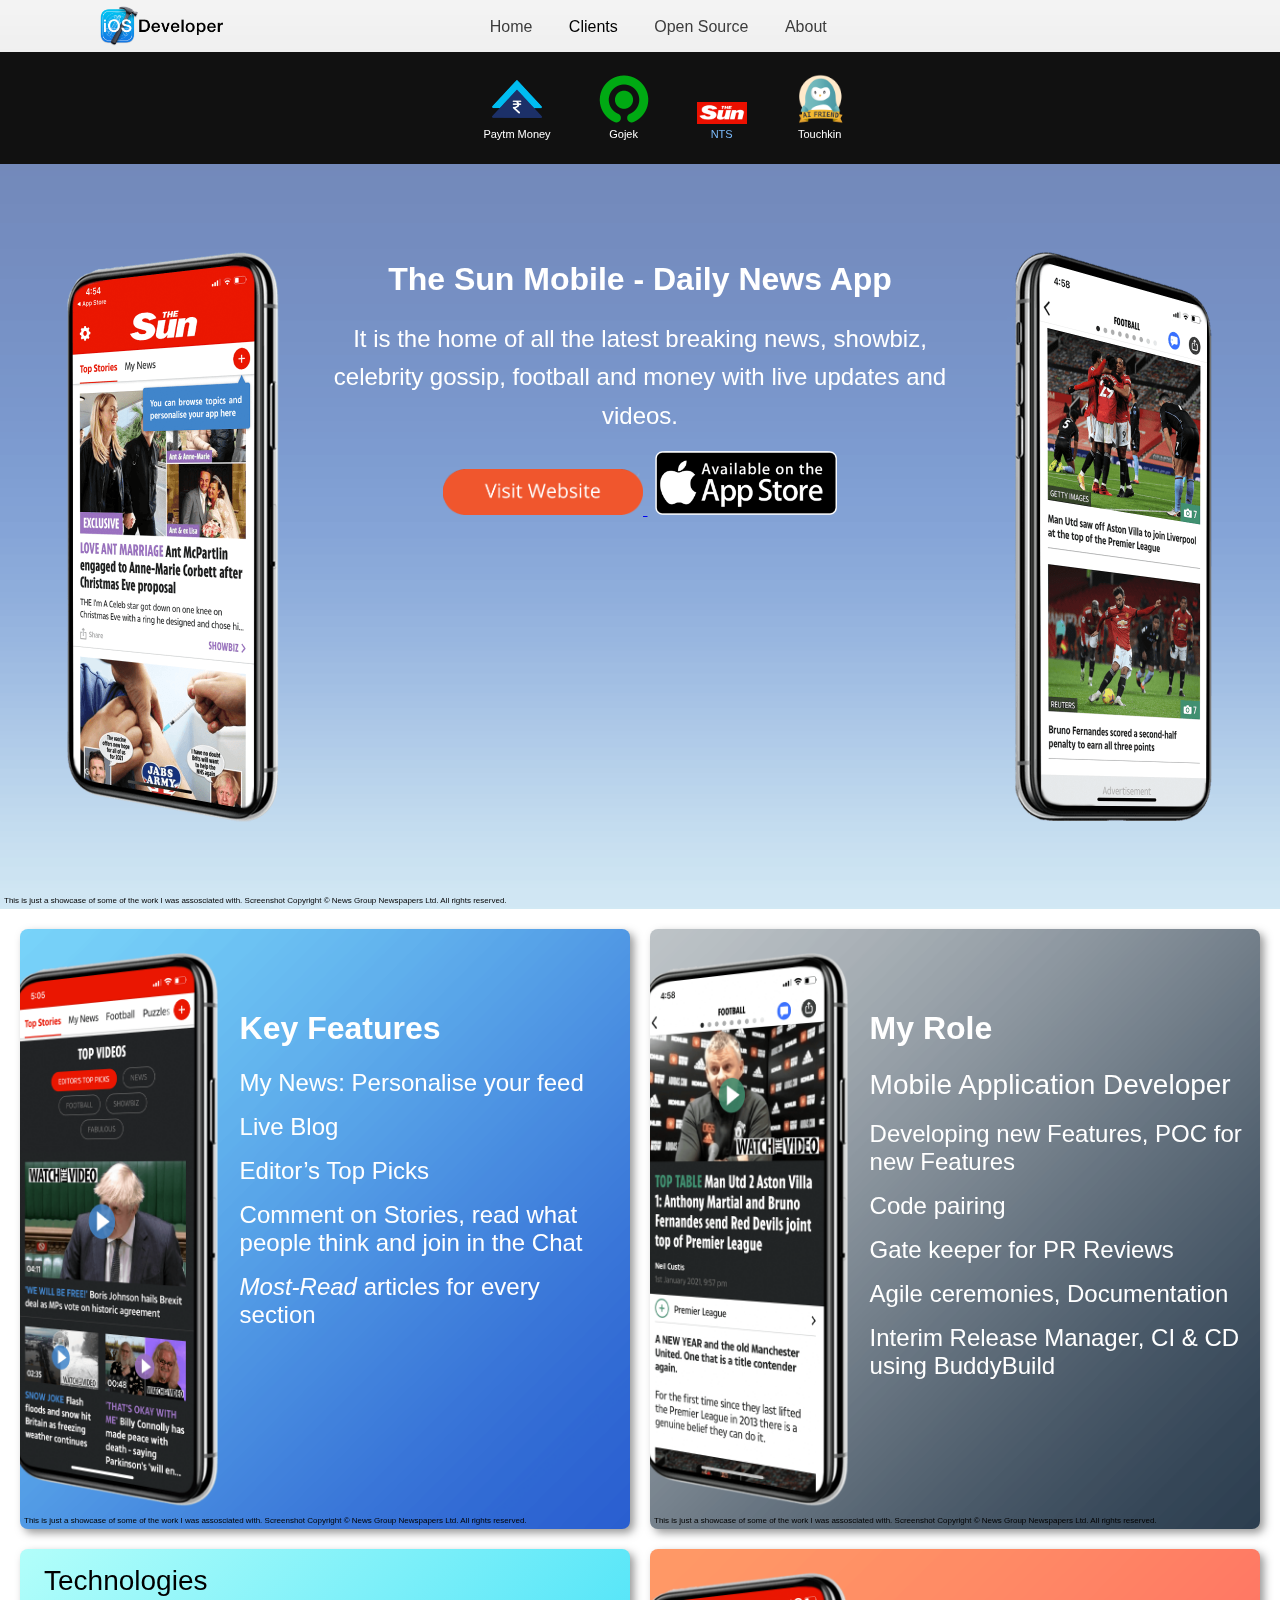
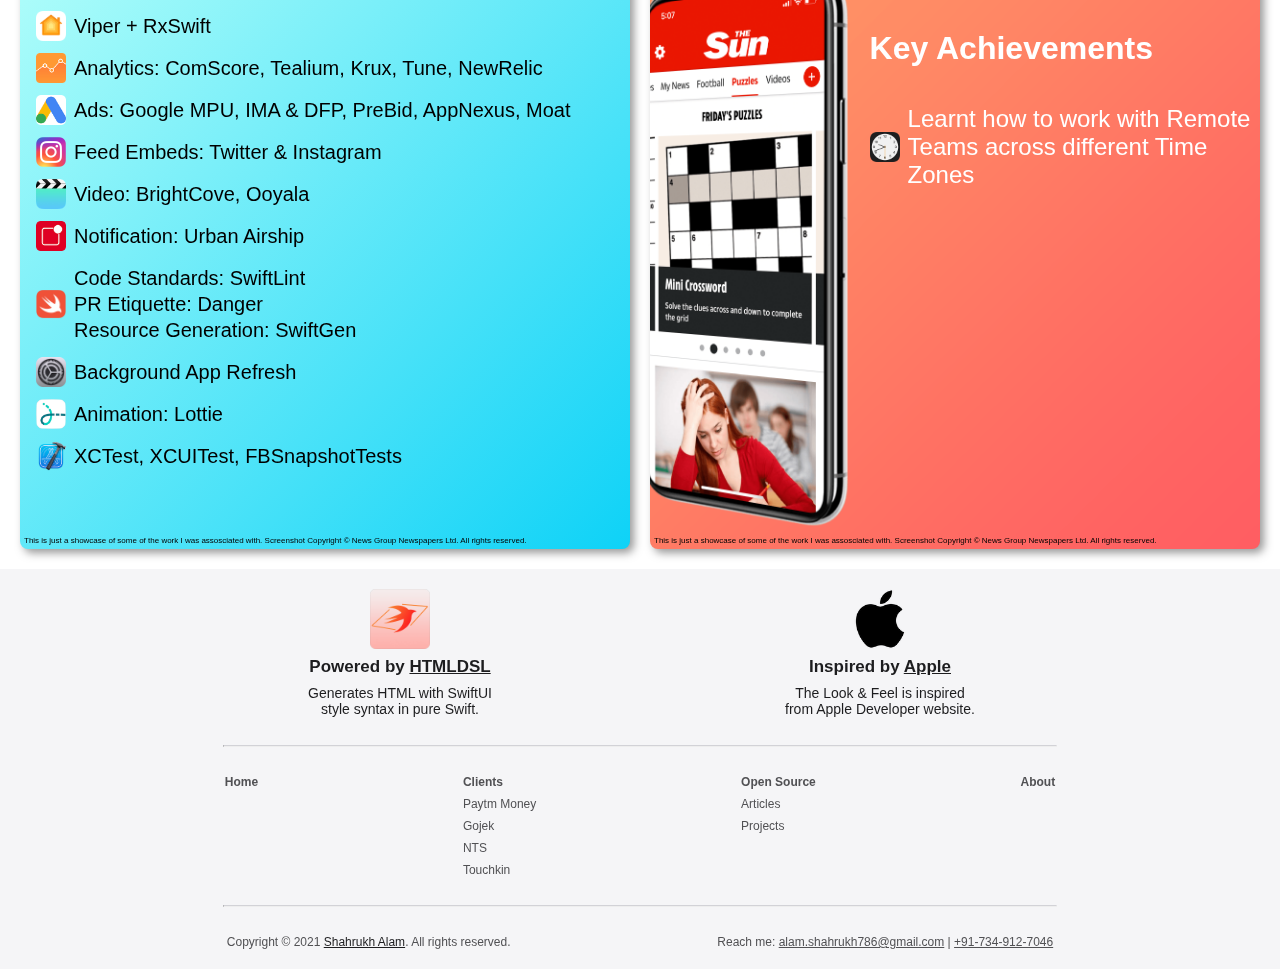
<file: thesun.html>
<!DOCTYPE html>
<html>

<head>
    <title>Shahrukh Alam's Portfolio</title>
    <meta charset="UTF-8" name="author" content="Shahrukh Alam">
    <!-- Icon -->
    <link rel="icon" type="image/png" href="Images/favicon.png">

    <link rel="stylesheet" href="CSS/Common/body.css">
    <link rel="stylesheet" href="CSS/Common/nav.css">
    <link rel="stylesheet" href="CSS/Common/footer.css">
    <link rel="stylesheet" href="CSS/Index/hero.css">
    <link rel="stylesheet" href="CSS/Index/grid.css">
    <link rel="stylesheet" href="CSS/Index/project.css">
    <link rel="stylesheet" href="CSS/Open Source/openSourceNav.css">

    <script src="https://ajax.googleapis.com/ajax/libs/jquery/3.5.1/jquery.min.js"></script>
    <script>
        $(document).ready(function () {
            $('#nav-placeholder').load("HTML/nav.html", function (response, status, xhr) {
                $('#navClients').removeClass("inactiveLink");
                $('#navClients').addClass("activeLink");
            });

            $('#footer-placeholder').load("HTML/footer.html")

            $('#clients-nav-placeholder').load("HTML/clientsNav.html", function (response, status, xhr) {
                $('#NTS').attr('id', 'activeLinkOpenSource');
            });
        });
    </script>
</head>

<body>
    <div id="nav-placeholder"></div>

    <div id="clients-nav-placeholder"></div>

    <div class="heroImage" style="background-image: url(Images/thesunHero.png);top: 50px;">
        <div class="centeredText" style="top: 76px;">
            <h1 class="heroProjectHeading">The Sun Mobile - Daily News App</h1>
            <h1 class="heroProjectSubHeading">It is the home of all the latest breaking news, showbiz, celebrity gossip,
                football and money with live updates and videos.</h1>

            <a href="https://www.thesun.co.uk/" target="_blank">
                <img src="Images/website.png" width="200px">
            </a>
            <a href="https://apps.apple.com/us/app/the-sun-mobile-daily-news/id485672520" target="_blank">
                <img src="Images/availableonappstore.png" height="64px" style="margin-left: 8px;">
            </a>
        </div>

        <p class="copyrights">This is just a showcase of some of the work I was assosciated with. Screenshot Copyright ©
            News Group Newspapers Ltd. All rights reserved.</p>
    </div>

    <div class="gridContainer" style="top: 50px;padding-top: 20px;">
        <div class="gridImage" style="background-image: url(Images/thesunFeature.png);">
            <div class="textStartingFromCentre">
                <h1 class="heroProjectHeading">Key Features</h1>
                <h1 class="projectSubHeading">My News: Personalise your feed</h1>
                <h1 class="projectSubHeading">Live Blog</h1>
                <h1 class="projectSubHeading">Editor’s Top Picks</h1>
                <h1 class="projectSubHeading">Comment on Stories, read what people think and join in the Chat</h1>
                <h1 class="projectSubHeading"> <i>Most-Read</i> articles for every section</h1>
            </div>

            <p class="copyrights">This is just a showcase of some of the work I was assosciated with. Screenshot
                Copyright © News Group Newspapers Ltd. All rights reserved.</p>
        </div>

        <div class="gridImage" style="background-image: url(Images/thesunRole.png);">
            <div class="textStartingFromCentre">
                <h1 class="heroProjectHeading">My Role</h1>
                <h1 class="heroProjectHeading2">Mobile Application Developer</h1>
                <h1 class="projectSubHeading">Developing new Features, POC for new Features</h1>
                <h1 class="projectSubHeading">Code pairing</h1>
                <h1 class="projectSubHeading">Gate keeper for PR Reviews</h1>
                <h1 class="projectSubHeading">Agile ceremonies, Documentation</h1>
                <h1 class="projectSubHeading">Interim Release Manager, CI & CD using BuddyBuild</h1>
            </div>

            <p class="copyrights">This is just a showcase of some of the work I was assosciated with. Screenshot
                Copyright © News Group Newspapers Ltd. All rights reserved.</p>
        </div>
    </div>

    <div class="gridContainer" style="top: 50px;">
        <div class="gridImage" style="background-image: linear-gradient(135deg, #b2fefa 0%, #0ed2f7 100%);">
            <div class="textStartingFromCentre" style="top: 8px;left: 16px;">
                <h1 class="heroProjectHeading3" style="color: black;">Technologies</h1>

                <div class="flexibleProjectContainerHorizontal">
                    <img src="Images/arch.png" alt="Architecture Icon">
                    <h1 class="projectSubHeading2">Viper + RxSwift</h1>
                </div>

                <div class="flexibleProjectContainerHorizontal">
                    <img src="Images/analytics.png" alt="Analytics Icon">
                    <h1 class="projectSubHeading2">Analytics: ComScore, Tealium, Krux, Tune, NewRelic</h1>
                </div>

                <div class="flexibleProjectContainerHorizontal">
                    <img src="Images/ads.png" alt="Ads Icon">
                    <h1 class="projectSubHeading2">Ads: Google MPU, IMA & DFP, PreBid, AppNexus, Moat</h1>
                </div>

                <div class="flexibleProjectContainerHorizontal">
                    <img src="Images/instagram.png" alt="Architecture Icon">
                    <h1 class="projectSubHeading2">Feed Embeds: Twitter & Instagram</h1>
                </div>

                <div class="flexibleProjectContainerHorizontal">
                    <img src="Images/video.png" alt="Video Icon">
                    <h1 class="projectSubHeading2">Video: BrightCove, Ooyala</h1>
                </div>

                <div class="flexibleProjectContainerHorizontal">
                    <img src="Images/notification.png" alt="Notification Icon">
                    <h1 class="projectSubHeading2">Notification: Urban Airship</h1>
                </div>

                <div class="flexibleProjectContainerHorizontal">
                    <img src="Images/swift.png" alt="Swift Icon">
                    <h1 class="projectSubHeading2">Code Standards: SwiftLint <br> PR Etiquette: Danger <br> Resource
                        Generation: SwiftGen</h1>
                </div>

                <div class="flexibleProjectContainerHorizontal">
                    <img src="Images/settings.png" alt="Settings Icon">
                    <h1 class="projectSubHeading2">Background App Refresh</h1>
                </div>

                <div class="flexibleProjectContainerHorizontal">
                    <img src="Images/lottie.png" alt="Lottie Icon">
                    <h1 class="projectSubHeading2">Animation: Lottie</h1>
                </div>

                <div class="flexibleProjectContainerHorizontal">
                    <img src="Images/xcode.png" alt="Xcode Icon">
                    <h1 class="projectSubHeading2">XCTest, XCUITest, FBSnapshotTests</h1>
                </div>
            </div>

            <p class="copyrights">This is just a showcase of some of the work I was assosciated with. Screenshot
                Copyright © News Group Newspapers Ltd. All rights reserved.</p>
        </div>

        <div class="gridImage" style="background-image: url(Images/thesunAchievements.png);">
            <div class="textStartingFromCentre" style="left: 36%;">
                <h1 class="heroProjectHeading">Key Achievements</h1>

                <div class="flexibleProjectContainerHorizontal">
                    <img src="Images/clock.png" alt="Clock Icon">
                    <h1 class="projectSubHeading">Learnt how to work with Remote Teams across different Time Zones</h1>
                </div>
            </div>

            <p class="copyrights">This is just a showcase of some of the work I was assosciated with. Screenshot
                Copyright © News Group Newspapers Ltd. All rights reserved.</p>
        </div>
    </div>

    <div id="footer-placeholder"></div>
</body>

</html>
</file>
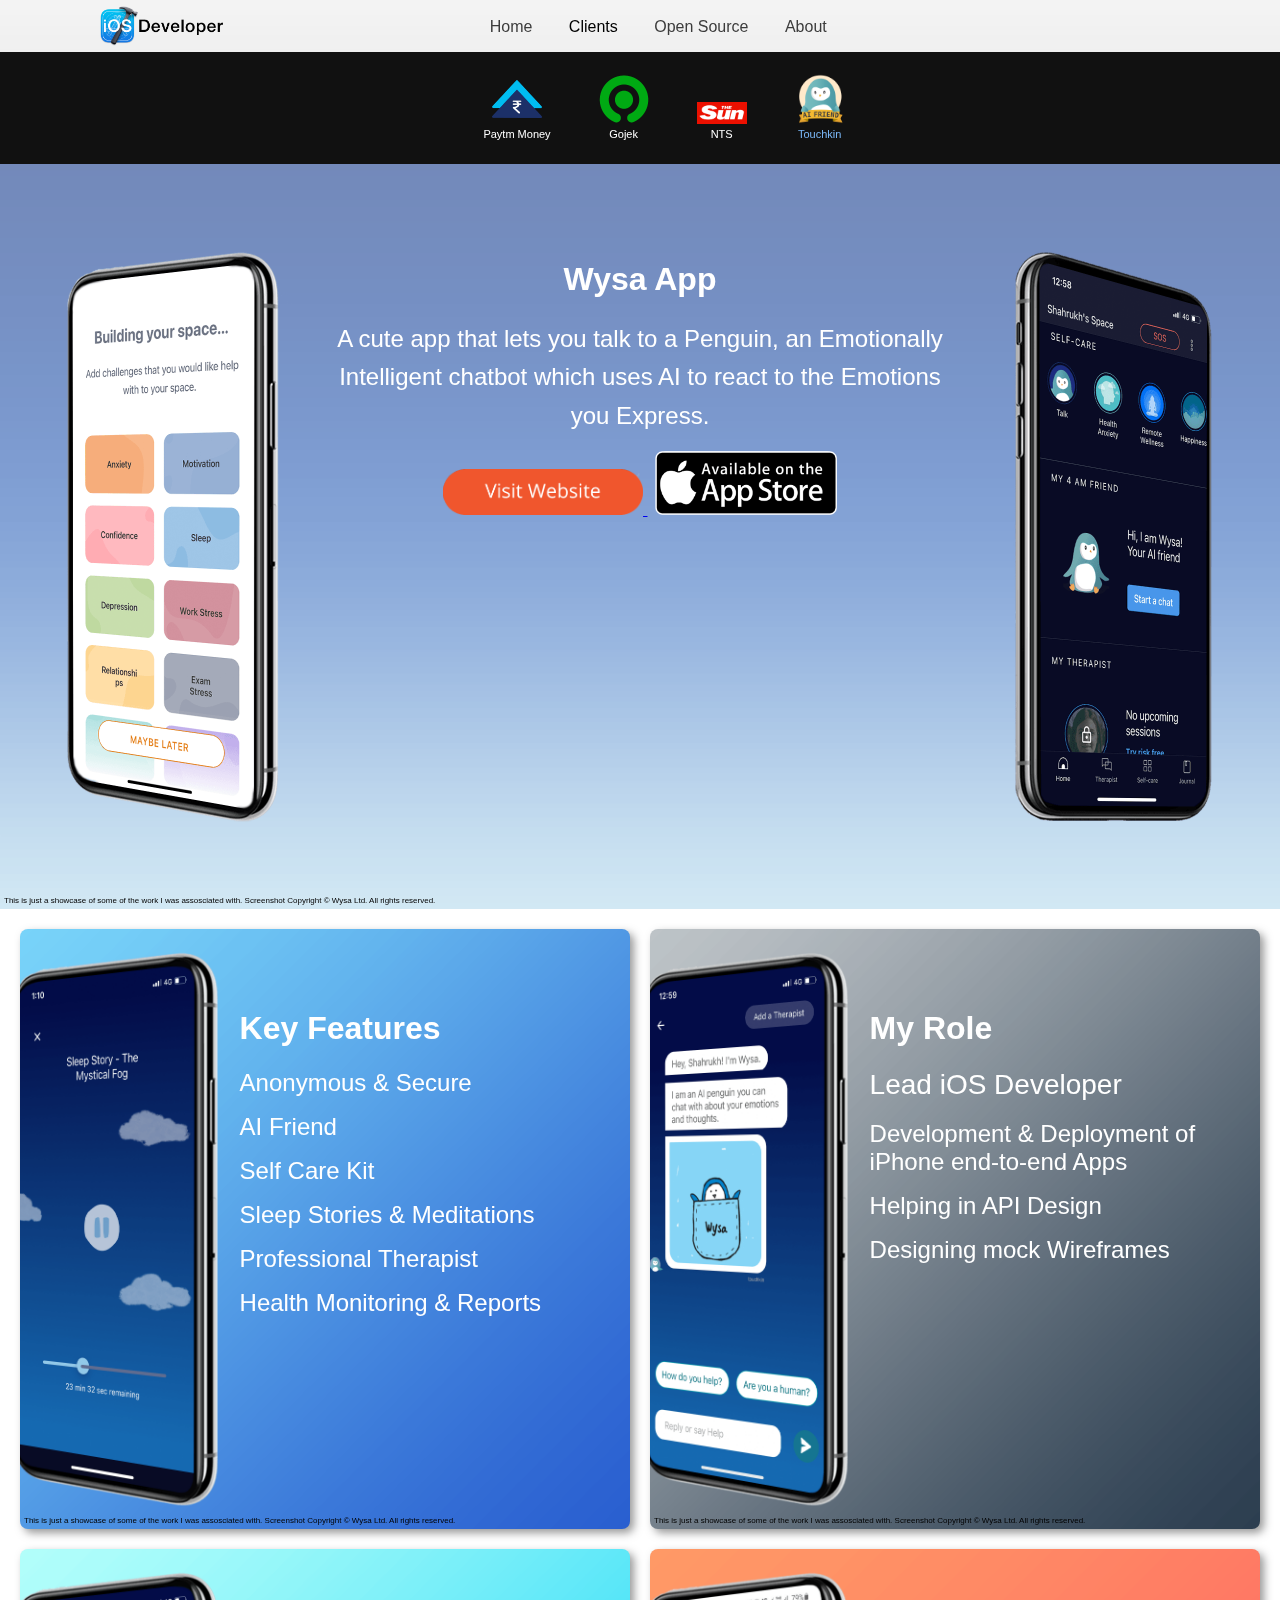
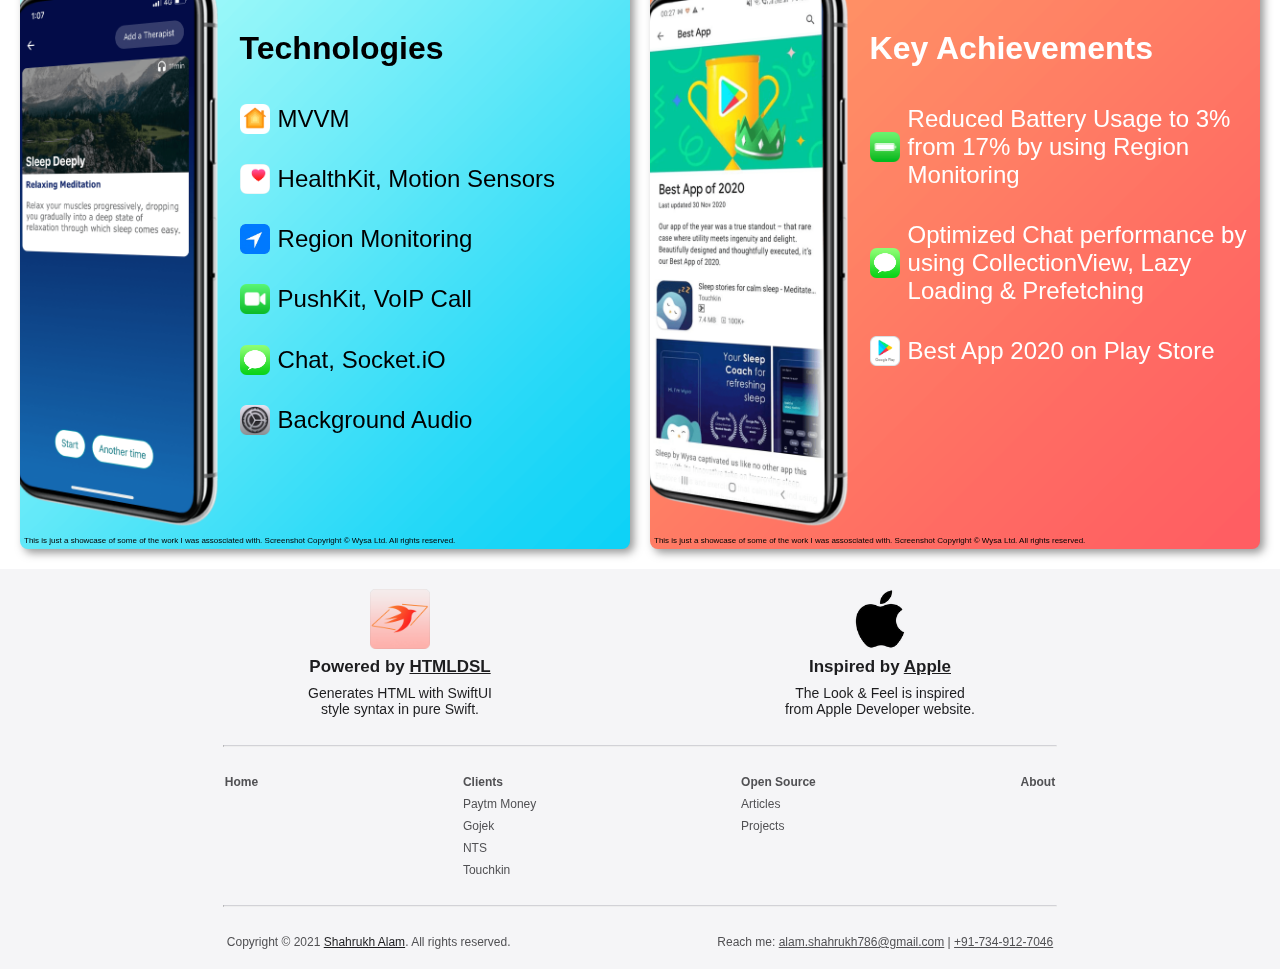
<file: wysa.html>
<!DOCTYPE html>
<html>

<head>
    <title>Shahrukh Alam's Portfolio</title>
    <meta charset="UTF-8" name="author" content="Shahrukh Alam">
    <!-- Icon -->
    <link rel="icon" type="image/png" href="Images/favicon.png">

    <link rel="stylesheet" href="CSS/Common/body.css">
    <link rel="stylesheet" href="CSS/Common/nav.css">
    <link rel="stylesheet" href="CSS/Common/footer.css">
    <link rel="stylesheet" href="CSS/Index/hero.css">
    <link rel="stylesheet" href="CSS/Index/grid.css">
    <link rel="stylesheet" href="CSS/Index/project.css">
    <link rel="stylesheet" href="CSS/Open Source/openSourceNav.css">

    <script src="https://ajax.googleapis.com/ajax/libs/jquery/3.5.1/jquery.min.js"></script>
    <script>
        $(document).ready(function () {
            $('#nav-placeholder').load("HTML/nav.html", function (response, status, xhr) {
                $('#navClients').removeClass("inactiveLink");
                $('#navClients').addClass("activeLink");
            });

            $('#footer-placeholder').load("HTML/footer.html")

            $('#clients-nav-placeholder').load("HTML/clientsNav.html", function (response, status, xhr) {
                $('#Touchkin').attr('id', 'activeLinkOpenSource');
            });
        });
    </script>
</head>

<body>
    <div id="nav-placeholder"></div>

    <div id="clients-nav-placeholder"></div>

    <div class="heroImage" style="background-image: url(Images/wysaHero.png);top: 50px;">
        <div class="centeredText" style="top: 76px;">
            <h1 class="heroProjectHeading">Wysa App</h1>
            <h1 class="heroProjectSubHeading">A cute app that lets you talk to a Penguin, an Emotionally Intelligent
                chatbot which uses AI to react to the Emotions you Express.</h1>

            <a href="https://www.wysa.io/" target="_blank">
                <img src="Images/website.png" width="200px">
            </a>
            <a href="https://apps.apple.com/in/app/wysa-mental-health-support/id1166585565" target="_blank">
                <img src="Images/availableonappstore.png" height="64px" style="margin-left: 8px;">
            </a>
        </div>

        <p class="copyrights">This is just a showcase of some of the work I was assosciated with. Screenshot Copyright ©
            Wysa Ltd. All rights reserved.</p>
    </div>

    <div class="gridContainer" style="top: 50px;padding-top: 20px;">
        <div class="gridImage" style="background-image: url(Images/wysaFeatures.png);">
            <div class="textStartingFromCentre">
                <h1 class="heroProjectHeading">Key Features</h1>
                <h1 class="projectSubHeading">Anonymous & Secure</h1>
                <h1 class="projectSubHeading">AI Friend</h1>
                <h1 class="projectSubHeading">Self Care Kit</h1>
                <h1 class="projectSubHeading">Sleep Stories & Meditations</h1>
                <h1 class="projectSubHeading">Professional Therapist</h1>
                <h1 class="projectSubHeading">Health Monitoring & Reports</h1>
            </div>

            <p class="copyrights">This is just a showcase of some of the work I was assosciated with. Screenshot
                Copyright © Wysa Ltd. All rights reserved.</p>
        </div>

        <div class="gridImage" style="background-image: url(Images/wysaRole.png);">
            <div class="textStartingFromCentre">
                <h1 class="heroProjectHeading">My Role</h1>
                <h1 class="heroProjectHeading2">Lead iOS Developer</h1>
                <h1 class="projectSubHeading">Development & Deployment of iPhone end-to-end Apps</h1>
                <h1 class="projectSubHeading">Helping in API Design</h1>
                <h1 class="projectSubHeading">Designing mock Wireframes</h1>
            </div>

            <p class="copyrights">This is just a showcase of some of the work I was assosciated with. Screenshot
                Copyright © Wysa Ltd. All rights reserved.</p>
        </div>
    </div>

    <div class="gridContainer" style="top: 50px;">
        <div class="gridImage" style="background-image: url(Images/wysaTechnogies.png);">
            <div class="textStartingFromCentre">
                <h1 class="heroProjectHeading" style="color: black;">Technologies</h1>

                <div class="flexibleProjectContainerHorizontal">
                    <img src="Images/arch.png" alt="Architecture Icon">
                    <h1 class="projectSubHeading" style="color: black;">MVVM</h1>
                </div>

                <div class="flexibleProjectContainerHorizontal">
                    <img src="Images/healthkit.png" alt="HealthKit Icon">
                    <h1 class="projectSubHeading" style="color: black;">HealthKit, Motion Sensors</h1>
                </div>

                <div class="flexibleProjectContainerHorizontal">
                    <img src="Images/location.png" alt="Location Icon">
                    <h1 class="projectSubHeading" style="color: black;">Region Monitoring</h1>
                </div>

                <div class="flexibleProjectContainerHorizontal">
                    <img src="Images/facetime.png" alt="Facetime Icon">
                    <h1 class="projectSubHeading" style="color: black;">PushKit, VoIP Call</h1>
                </div>

                <div class="flexibleProjectContainerHorizontal">
                    <img src="Images/message.png" alt="Message Icon">
                    <h1 class="projectSubHeading" style="color: black;">Chat, Socket.iO</h1>
                </div>

                <div class="flexibleProjectContainerHorizontal">
                    <img src="Images/settings.png" alt="Settings Icon">
                    <h1 class="projectSubHeading" style="color: black;">Background Audio</h1>
                </div>
            </div>

            <p class="copyrights">This is just a showcase of some of the work I was assosciated with. Screenshot
                Copyright © Wysa Ltd. All rights reserved.</p>
        </div>

        <div class="gridImage" style="background-image: url(Images/wysaAchievements.png);">
            <div class="textStartingFromCentre">
                <h1 class="heroProjectHeading">Key Achievements</h1>

                <div class="flexibleProjectContainerHorizontal">
                    <img src="Images/battery.png" alt="Battery Icon">
                    <h1 class="projectSubHeading">Reduced Battery Usage to 3% from 17% by using Region Monitoring</h1>
                </div>

                <div class="flexibleProjectContainerHorizontal">
                    <img src="Images/message.png" alt="Message Icon">
                    <h1 class="projectSubHeading">Optimized Chat performance by using CollectionView, Lazy Loading &
                        Prefetching</h1>
                </div>

                <div class="flexibleProjectContainerHorizontal">
                    <img src="Images/playstore.png" alt="Play Store Icon">
                    <h1 class="projectSubHeading">Best App 2020 on Play Store</h1>
                </div>
            </div>

            <p class="copyrights">This is just a showcase of some of the work I was assosciated with. Screenshot
                Copyright © Wysa Ltd. All rights reserved.</p>
        </div>
    </div>

    <div id="footer-placeholder"></div>
</body>

</html>
</file>
<file: CSS/Common/body.css>
body {
    margin: 0px 0px 0px 0px;
    font-family: SF Pro Display, SF Pro Icons, Helvetica Neue, Helvetica, Arial;
}
</file>
<file: CSS/Common/nav.css>
.indexNav {
    position: fixed;
    left: 0px;
    top: 0px;
    right: 0px;
    bottom: auto;
    background-color: rgba(240, 240, 240, 0.8);
    text-align: center;
    -webkit-backdrop-filter: saturate(180%) blur(20px);
    backdrop-filter: saturate(180%) blur(20px);
    z-index: 100;
}

.indexNav img {
    position: absolute;
    top: 50%;
    left: 100px;
    transform: translate(0%, -50%);
}

.indexNav a {
    padding: 16px 16px 16px 16px;
    display: inline-block;
    text-decoration: none;
}

.inactiveLink {
    color: rgba(60, 60, 60, 1.0);
}

.activeLink {
    color: Black;
}

a:hover {
    color: Black;
}
</file>
<file: CSS/Common/footer.css>
.flexibleFooterContainerHorizontal {
    display: flex;
    position: relative;
    flex-direction: row;
    padding: 20px;
    background-color: #f5f5f7;
    justify-content: space-evenly;
}

.footerTitle {
    text-decoration: none;
    color: #515154;
    font-size: 12px;
    font-weight: 600;
}

.footerSubtitle {
    text-decoration: none;
    color: #515154;
    font-size: 12px;
    font-weight: 400;
    margin: 8px 0px 0px 0px;
}

.flexibleFooterContainerVertical {
    display: flex;
    position: relative;
    flex-direction: column;
    align-items: flex-start;
}

.flexibleFooterCreditsContainerVertical {
    display: flex;
    position: relative;
    flex-direction: column;
    align-items: center;
    justify-content: center;
    width: 200px;
}

.footerCreditsTitle {
    color: #1D1D1F;
    font-size: 17px;
    font-weight: 600;
    margin: 8px;
    text-align: center;
}

.footerCreditsSubtitle {
    color: #1D1D1F;
    font-size: 14px;
    font-weight: 400;
    margin: 0px;
    text-align: center;
}

.footerCreditsLink {
    color: #1D1D1F;
}

hr.solid {
    border-top: 1px solid #D2D2D7;
}
</file>
<file: CSS/Index/hero.css>
.heroImage {
    background-color: rgba(250, 250, 250, 1.0);
    height: 745px;
    background-position: center;
    background-repeat: no-repeat;
    background-size: cover;
    position: relative;
}

.centeredText {
    text-align: center;
    position: absolute;
    left: 50%;
    right: auto;
    bottom: auto;
    transform: translate(-50%, 0%);
}

.heroHeading {
    font-size: 44px;
    font-weight: 600;
    color: White;
    margin: 0px;
}

.heroSubHeading {
    font-size: 40px;
    font-weight: 400;
    color: White;
    margin: 0px;
}
</file>
<file: CSS/Index/grid.css>
.gridContainer {
    padding: 0px 20px 20px 20px;
    display: grid;
    grid-template-columns: auto auto;
    grid-column-gap: 20px;
    position: relative;
}

.gridImage {
    background: rgba(240, 240, 240, 1.0);
    border-radius: 8px;
    height: 600px;
    background-position: center;
    background-repeat: no-repeat;
    background-size: cover;
    position: relative;
    box-shadow: 4px 4px 8px rgba(128, 128, 128, 0.8);
}

.gridContainerAbout {
    padding: 1px 0px 0px 0px;
    display: grid;
    grid-template-columns: auto auto;
    grid-column-gap: 1px;
    position: relative;
}

.gridImageAbout {
    background-color: rgba(240, 240, 240, 1.0);
    height: 600px;
    background-position: center;
    background-repeat: no-repeat;
    background-size: cover;
    position: relative;
}

.gridSubHeading {
    font-size: 19px;
    font-weight: 400;
    color: White;
    padding: 16px 0px 0px 0px;
    margin: 0px 0px 0px 0px;
}

.copyrights {
    position: absolute;
    left: 4px;
    bottom: 4px;
    margin: 0px;
    font-size: 8px;
}
</file>
<file: CSS/Index/flexibleContainer.css>
.flexibleContainerHorizontal {
    display: flex;
    flex-direction: row;
    justify-content: center;
    align-items: center;
}
</file>
<file: CSS/Index/project.css>
.heroProjectHeading {
    font-size: 32px;
    font-weight: 600;
    color: White;
}

.heroProjectHeading2 {
    font-size: 28px;
    font-weight: 500;
    color: White;
}

.heroProjectSubHeading {
    font-size: 24px;
    font-weight: 400;
    line-height: 1.6;
    color: White;
}

.heroProjectSubHeadingAbout {
    font-size: 24px;
    font-weight: 400;
    line-height: 1.6;
    color: black;
    background-color: rgba(250, 250, 250, 0.6);
    border-radius: 8px;
    padding-left: 8px;
    padding-right: 8px;
}

.textStartingFromCentre {
    position: absolute;
    top: 60px;
    left: 36%;
    right: 8px;
    bottom: 8px;
}

.projectSubHeading {
    font-size: 24px;
    font-weight: 400;
    color: White;
}

.heroProjectHeading3 {
    font-size: 28px;
    font-weight: 500;
    color: White;
    margin: 8px;
}

.projectSubHeading2 {
    font-size: 20px;
    font-weight: 400;
    color: black;
    margin: 8px;
    margin-left: 0px;
    line-height: 1.3;
}

.flexibleProjectContainerHorizontal {
    display: flex;
    flex-direction: row;
    align-items: center;
}

.flexibleProjectContainerHorizontal img {
    width: 30px;
    height: 30px;
}

.flexibleProjectContainerHorizontal h1 {
    padding-left: 8px;
}
</file>
<file: CSS/Open Source/openSourceNav.css>
.flexibleOpenSourceNavContainer {
    display: flex;
    flex-direction: column;
    position: relative;
    align-items: center;
    background-color: #111111;
    top: 50px;
    padding-top: 24px;
    padding-bottom: 24px;
}

.flexibleOpenSourceNavContainerHorizontal {
    display: flex;
    position: relative;
    margin-left: 48px;
    margin-right: 48px;
    align-items: flex-end;
}

.flexibleOpenSourceNavContainerVertical {
    display: flex;
    flex-direction: column;
    align-items: center;
    margin-left: 48px;
}

.flexibleOpenSourceNavContainerHorizontal a {
    text-decoration: none;
}

.flexibleOpenSourceNavContainerHorizontal a:hover p {
    color: #7BB9F9;
}

.flexibleOpenSourceNavContainerVertical img {
    width: 50px;
}

.flexibleOpenSourceNavContainerVertical p {
    margin: 0px;
    padding-top: 4px;
    font-size: 11px;
    color: white;
}

#activeLinkOpenSource {
    color: #7BB9F9;
}
</file>
<file: CSS/Open Source/articles.css>
.flexibleArticlesContainer {
    display: flex;
    flex-direction: column;
    position: relative;
    align-items: center;
    background-color: #222222;
    top: 50px;
}

.flexibleArticleContainerHorizontal {
    display: flex;
    position: relative;
    width: 60%;
    padding: 16px;
    align-items: center;
    /* Apple's Backgound Color: #F5F5F7 */
    background: #111111;
    border-radius: 16px;
}

.flexibleArticleContainerHorizontal a {
    position: absolute;
    width: 100%;
    height: 100%;
    left: 0px;
}

.flexibleArticleContainerHorizontal img {
    height: 150px;
    width: 250px;
    object-fit: cover;
}

.flexibleArticleContainerVertical {
    display: flex;
    flex-direction: column;
    padding-left: 16px;
}

.articleHeading {
    font-size: 28px;
    font-weight: 600;
    color: white;
    margin: 0px;
}

.articleSubHeading {
    font-size: 20px;
    font-weight: 400;
    /* Apple's Text Color: #1D1D1F */
    color: white;
    margin: 0px;
    padding-top: 16px;
    line-height: 1.6;
}
</file>
